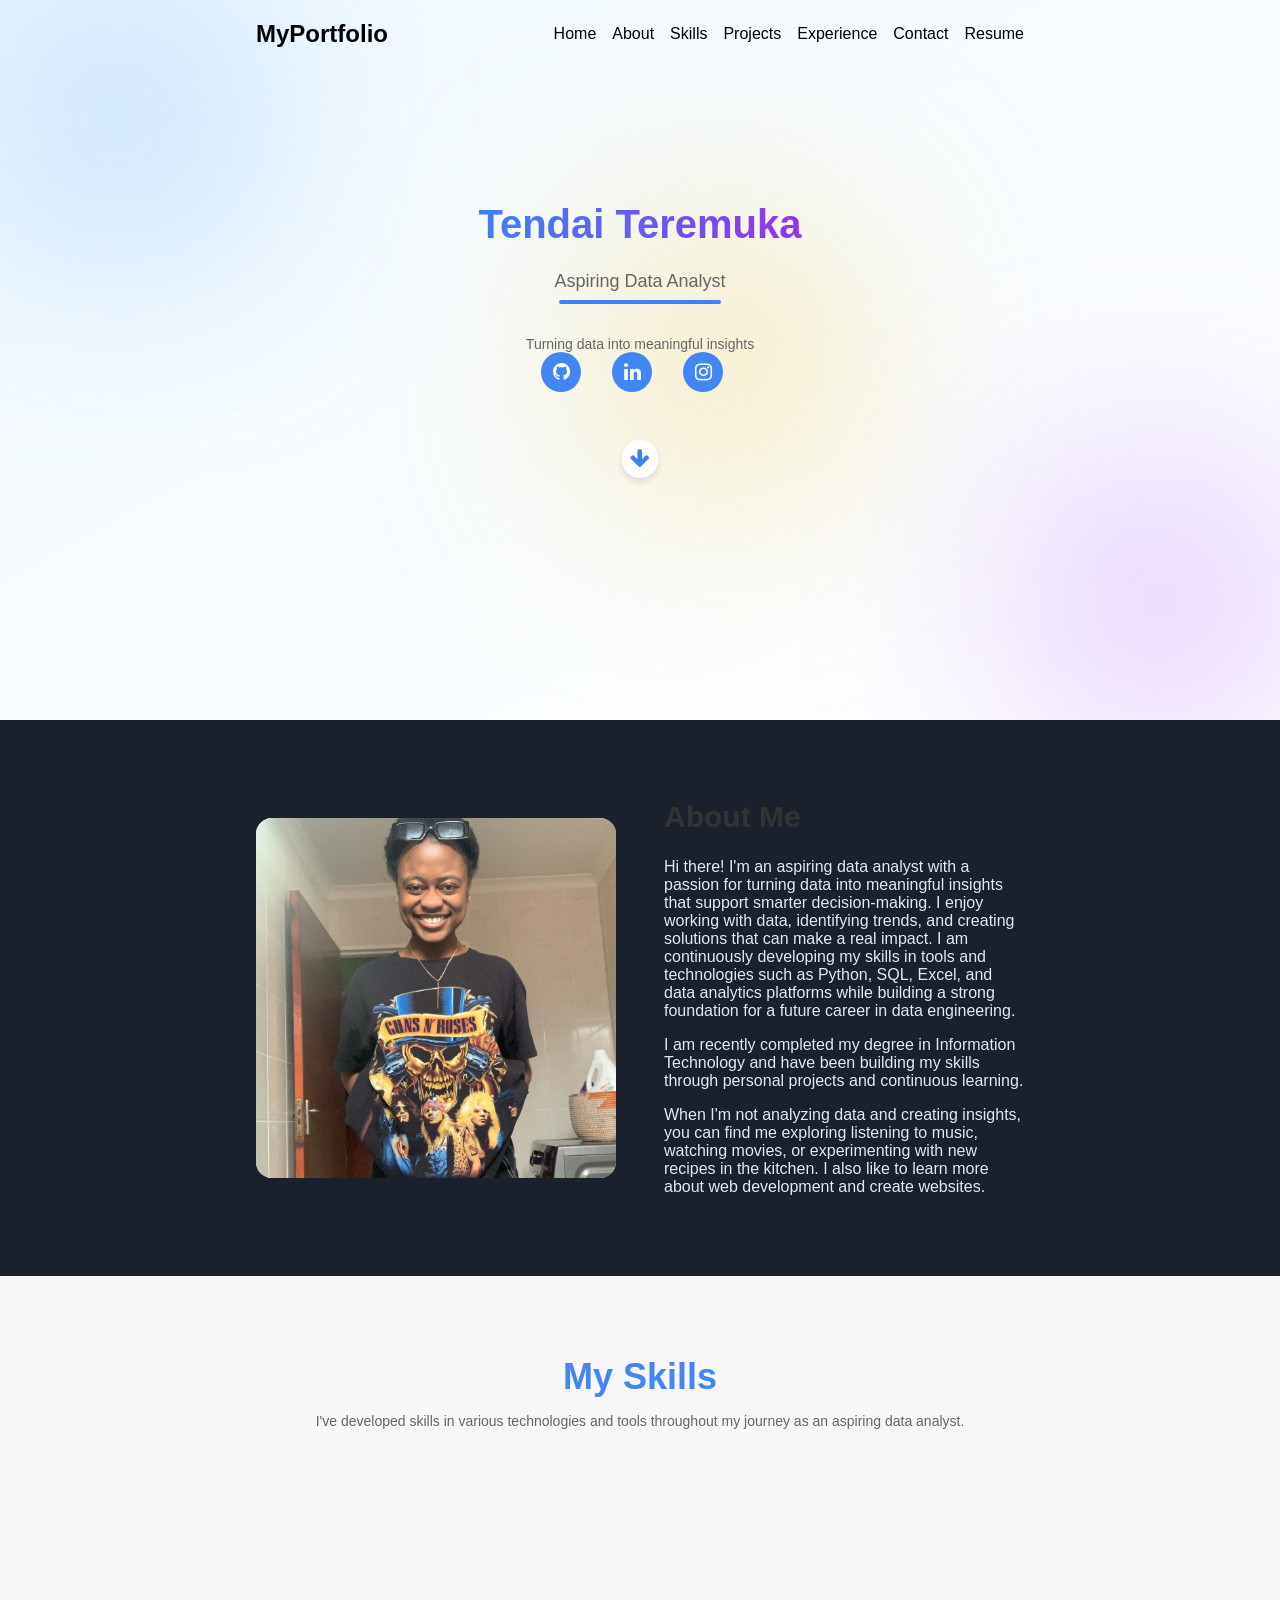
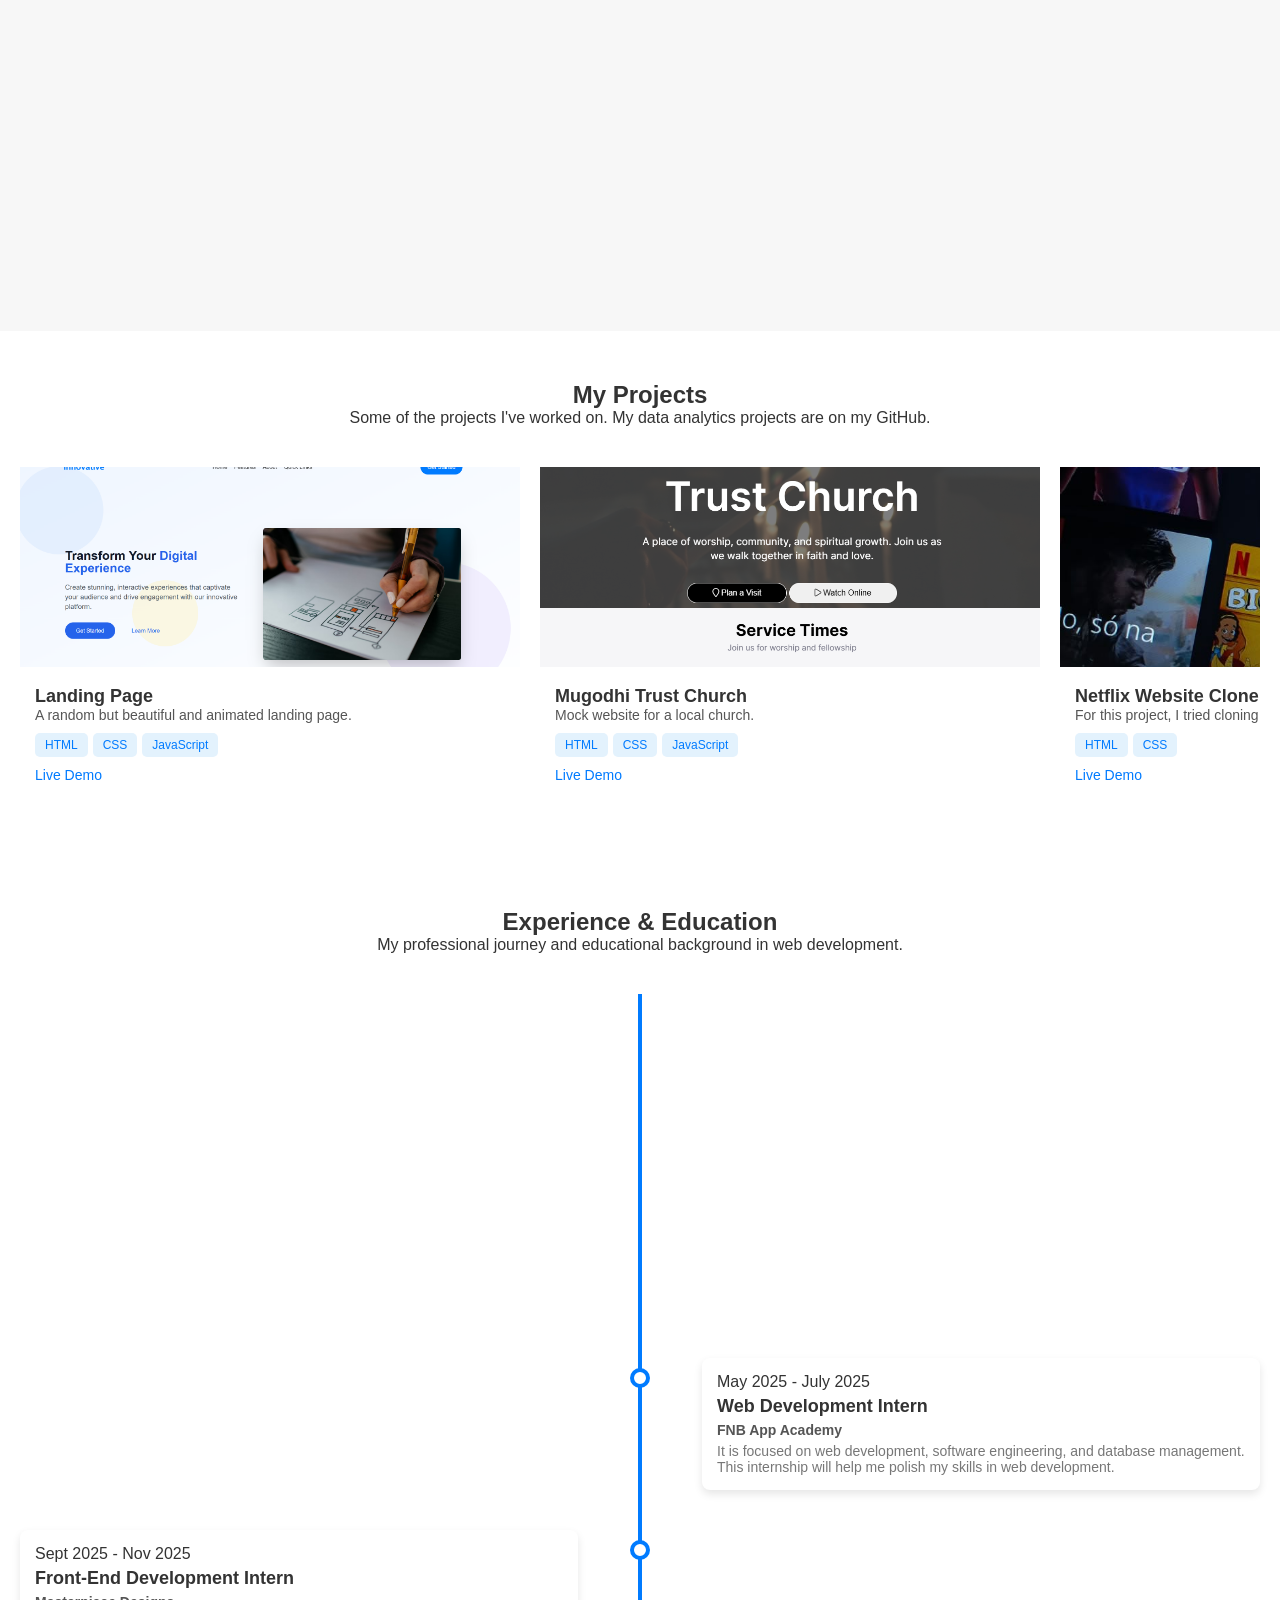
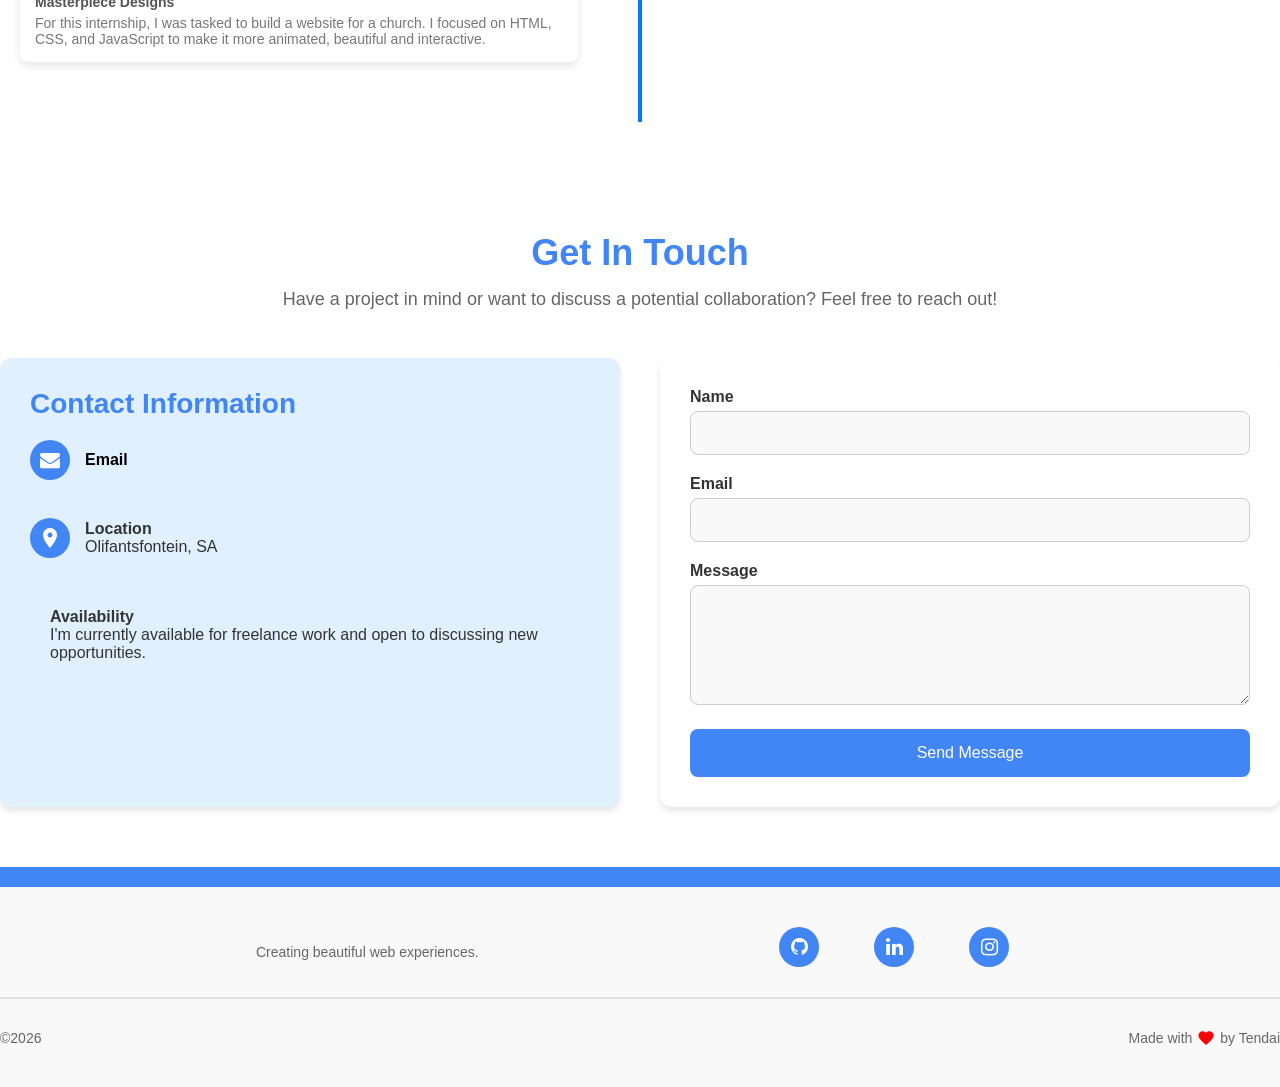
<file: index.html>
<!DOCTYPE html>
<html lang="en">

<head>
  <meta charset="UTF-8" />
  <meta name="viewport" content="width=device-width, initial-scale=1.0" />
  <meta name="robots" content="noindex, nofollow">
  <title>Personal Portfolio</title>
  <link rel="stylesheet" href="https://cdnjs.cloudflare.com/ajax/libs/font-awesome/4.7.0/css/font-awesome.min.css">
  <link href="https://fonts.googleapis.com/icon?family=Material+Icons" rel="stylesheet">

  <!-- css styles -->
  <link rel="stylesheet" href="styles/portfolioCSS/header.css">
  <link rel="stylesheet" href="styles/portfolioCSS/portfolio-hero.css">
  <link rel="stylesheet" href="styles/portfolioCSS/portfolio-about.css">
  <link rel="stylesheet" href="styles/portfolioCSS/skills.css">
  <link rel="stylesheet" href="styles/portfolioCSS/projects.css">
  <link rel="stylesheet" href="styles/portfolioCSS/experience.css">
  <link rel="stylesheet" href="styles/portfolioCSS/contact.css">
  <link rel="stylesheet" href="styles/portfolioCSS/portfolio-footer.css">
</head>

<body>
  <!-- header section  -->
  <header id="header" class="header">
    <div class="container">
      <div class="logo">
        <a href="#" class="logo-text">
          <span class="text-blue">My</span>Portfolio
        </a>
      </div>
      <!-- desktop navigation -->
      <nav id="nav" class="nav">
        <button class="nav-link hidden" data-section="home">Home</button>
        <button class="nav-link hidden" data-section="about">About</button>
        <button class="nav-link hidden" data-section="skills">Skills</button>
        <button class="nav-link hidden" data-section="projects">Projects</button>
        <button class="nav-link hidden" data-section="experience">Experience</button>
        <button class="nav-link hidden" data-section="contact">Contact</button>
         <a href="Tendai Resume.pdf">
          <button class="nav-link hidden">Resume</button>
        </a>
      </nav>


      <!-- mobile menu button -->
      <button id="menu-button" class="menu-button">
        <span id="menu-icon" class="menu-icon">☰</span>
        <span id="close-icon" class="menu-icon">✖</span>
      </button>
    </div>
    <!-- mobile navigation -->
    <div id="mobile-menu" class="mobile-menu">
      <nav class="mobile-nav">
        <button class="mobile-nav-link" data-section="home">Home</button>
        <button class="mobile-nav-link" data-section="about">About</button>
        <button class="mobile-nav-link" data-section="skills">Skills</button>
        <button class="mobile-nav-link" data-section="projects">Projects</button>
        <button class="mobile-nav-link" data-section="experience">Experience</button>
        <button class="mobile-nav-link" data-section="contact">Contact</button>
        <a href="Tendai Resume.pdf">
          <button class="mobile-nav-link">Resume</button>
        </a>
      </nav>
    </div>
  </header>


  <!-- hero section  -->
  <section id="home" class="hero-section">
    <div class="background-blobs">
      <div class="blob top-left"></div>
      <div class="blob bottom-right"></div>
      <div class="blob center"></div>
    </div>
    <div class="container">
      <div class="text-center">
        <h1 class="hero-title">
          <span class="gradient-text">Tendai Teremuka</span>
        </h1>
        <div class="subtitle-container">
          <h2 class="subtitle">Aspiring Data Analyst</h2>
          <div class="underline"></div>
        </div>
        <p class="description">
          Turning data into meaningful insights
        </p>
        <div class="social-icons">
          <a href="https://github.com/Kate23Mpofu"><i class="fa fa-github icon"></i></a>
          <a href="https://www.linkedin.com/in/tendai-teremuka-235693273/"><i class="fa fa-linkedin icon"></i></a>
          <a href="https://www.instagram.com/_katey.cakes?igsh=MXEzbGZnODdyNHNiaw=="><i
              class="fa fa-instagram icon"></i></a>
        </div>

        <button id="scroll-button" class="scroll-button" aria-label="Scroll down">
          <a href="#" class="fa fa-arrow-down down-arrow"></a>
        </button>
      </div>
    </div>
  </section>

  <!-- about section  -->
  <section id="about" class="py-20 bg-white dark:bg-gray-900">
    <div class="container mx-auto px-4 md:px-6">
      <div class="flex flex-col md:flex-row items-center gap-12">
        <div id="icon-container" class="w-full md:w-1/2 transition-all duration-1000 opacity-0 -translate-x-12">
          <div
            class="aspect-square relative rounded-2xl overflow-hidden bg-gradient-to-br from-blue-100 to-purple-100 dark:from-blue-900 dark:to-purple-900">
            <img src="images/profile_pic.jpeg" alt="About Me" class="w-full h-full object-cover">
          </div>
        </div>
        <div id="text-container"
          class="w-full md:w-1/2 transition-all duration-1000 delay-300 opacity-0 translate-x-12">
          <h2 class="text-3xl font-bold mb-6">About Me</h2>
          <p class="text-gray-700 dark:text-gray-300 mb-4">
            Hi there! I'm an aspiring data analyst with a passion for turning data into meaningful insights
             that support smarter decision-making. I enjoy working with data, identifying trends, and creating solutions
               that can make a real impact. I am continuously developing my skills in tools and technologies such
                as Python, SQL, Excel, and data analytics platforms while building a strong foundation for
                 a future career in data engineering.
          </p>
          <p class="text-gray-700 dark:text-gray-300 mb-4">
            I am recently completed my degree in Information Technology and have been building my skills through
            personal projects and continuous learning.
          </p>
          <p class="text-gray-700 dark:text-gray-300">
            When I'm not analyzing data and creating insights, you can find me exploring listening to music, watching movies, or experimenting with
            new recipes in the kitchen. I also like to learn more about web development and create websites.
          </p>
        </div>
      </div>
    </div>
  </section>


  <!-- skills section  -->
  <section id="skills" class="skills-section">
    <div class="container">
      <div class="text-center">
        <h2 class="title">My Skills</h2>
        <p class="description">I've developed skills in various technologies and tools throughout my journey as an aspiring data
          analyst.</p>
      </div>
    </div>
    <div class="skills-grid">
      <div class="skill-category" id="frontend">
        <div class="category-header">
          <div class="icon">🖥️</div>
          <h3>Languages</h3>
        </div>
        <div class="skills-list" id="frontend-skills"></div>
      </div>
      <div class="skill-category" id="coding">
        <div class="category-header">
          <div class="icon">
            <!-- SVG for coding -->
            <svg xmlns="http://www.w3.org/2000/svg" width="50" height="50" viewBox="0 0 24 24" fill="none"
              stroke="currentColor" stroke-width="2" stroke-linecap="round" stroke-linejoin="round">
              <path d="M12 2L12 22M2 12L22 12"></path>
            </svg>
          </div>
          <h3>Soft Skills</h3>
        </div>
        <div class="skills-list" id="soft-skills"></div>
      </div>
      <div class="skill-category" id="tools">
        <div class="category-header">
          <div class="icon">🔧</div>
          <h3>Tools & Others</h3>
        </div>
        <div class="skills-list" id="tools-skills"></div>
      </div>
    </div>
  </section>


  <!-- projects section  -->
  <section id="projects" class="projects-section">
    <div class="container">
      <div class="text-center">
        <h2>My Projects</h2>
        <p>Some of the projects I've worked on. My data analytics projects are on my GitHub.</p>
      </div>
    </div>
    <div class="projects-grid" id="projectsGrid"></div>
    </div>
  </section>

  <!-- experience section  -->
  <section id="experience" class="experience-section">
    <div class="container">
      <div class="text-center">
        <h2>Experience & Education</h2>
        <p>My professional journey and educational background in web development.</p>
      </div>
    </div>
    <div class="timeline">
      <div class="timeline-line"></div>
      <div class="timeline-entries" id="timelineEntries"></div>
    </div>
    </div>
  </section>

  <!-- contact section  -->
  <section id="contact" class="contact-section">
    <div class="container">
      <div class="text-center">
        <h2 class="title">Get In Touch</h2>
        <p class="subtitle">Have a project in mind or want to discuss a potential collaboration? Feel free to reach out!
        </p>
      </div>
    </div>
    <div class="content-grid">
      <!-- contact info -->
      <div id="contact-info" class="contact-info">
        <h3 class="section-title">Contact Information</h3>
        <div class="contact-item">
          <div class="icon mail-icon">
            <i class="fa fa-envelope"></i>
          </div>
          <div>
            <h4><a href="mailto:blessing@gmail.com">Email</a></h4>
          </div>
        </div>
        <br>
        <div class="contact-item">
          <div class="icon location-icon">
            <i class="material-icons">location_on</i>
          </div>
          <div>
            <h4>Location</h4>
            <p>Olifantsfontein, SA</p>
          </div>
        </div>
        <div class="availability">
          <h4>Availability</h4>
          <p>I'm currently available for freelance work and open to discussing new opportunities.</p>
        </div>
      </div>

      <!-- contact form -->
      <div id="contact-form" class="contact-form">
        <form id="form" action="https://formspree.io/f/mwpedgep" method="POST">
          <div class="form-group">
            <label for="name">Name</label>
            <input type="text" id="name" name="name" required>
          </div>
          <div class="form-group">
            <label for="email">Email</label>
            <input type="email" id="email" name="email" required>
          </div>


          <div class="form-group">
            <label for="message">Message</label>
            <textarea id="message" name="message" required></textarea>
          </div>
          <button type="submit" id="submit-btn" class="submit-btn">Send Message</button>
        </form>
        <p id="form-message" style="display:none; color: green;">Message sent successfully!</p>

      </div>
    </div>
    </div>
  </section>


  <!-- footer section  -->
  <footer class="footer">
    <div class="container">
      <div class="footer-top">
        <div class="footer-left">

          <p class="description">Creating beautiful web experiences.</p>
        </div>
      </div>
      <div class="footer-right">
        <a href="#" aria-label="GitHub" class="social-link">
          <a href="https://github.com/Kate23Mpofu"><i class="fa fa-github icon"></i></a>
        </a>
        <a href="#" aria-label="LinkedIn" class="social-link">
          <a href="https://www.linkedin.com/in/tendai-teremuka-235693273/"><i class="fa fa-linkedin icon"></i></a>
        </a>
        <a href="#" aria-label="Instagram" class="social-link">
          <a href="https://www.instagram.com/_katey.cakes?igsh=MXEzbGZnODdyNHNiaw=="><i
              class="fa fa-instagram icon"></i></a>
        </a>
      </div>
    </div>
    <hr class="footer-divider">
    <div class="footer-bottom">
      <p class="footer-text">
        © <span id="year"></span>
      </p>
      <p class="footer-text">
        Made with <i class="heart-icon material-icons">favorite</i> by Tendai
      </p>
    </div>
    </div>
  </footer>

  <!-- scripts -->
  <script src="scripts/portfolioScripts/header.js"></script>
  <script src="scripts/portfolioScripts/portfolio-hero.js"></script>
  <script src="scripts/portfolioScripts/portfolio-about.js"></script>
  <script src="scripts/portfolioScripts/skills.js"></script>
  <script src="scripts/portfolioScripts/projects.js"></script>
  <script src="scripts/portfolioScripts/experience.js"></script>
  <script src="scripts/portfolioScripts/contact.js"></script>
  <script src="scripts/portfolioScripts/portfolio-footer.js"></script>
</body>

</html>
</file>
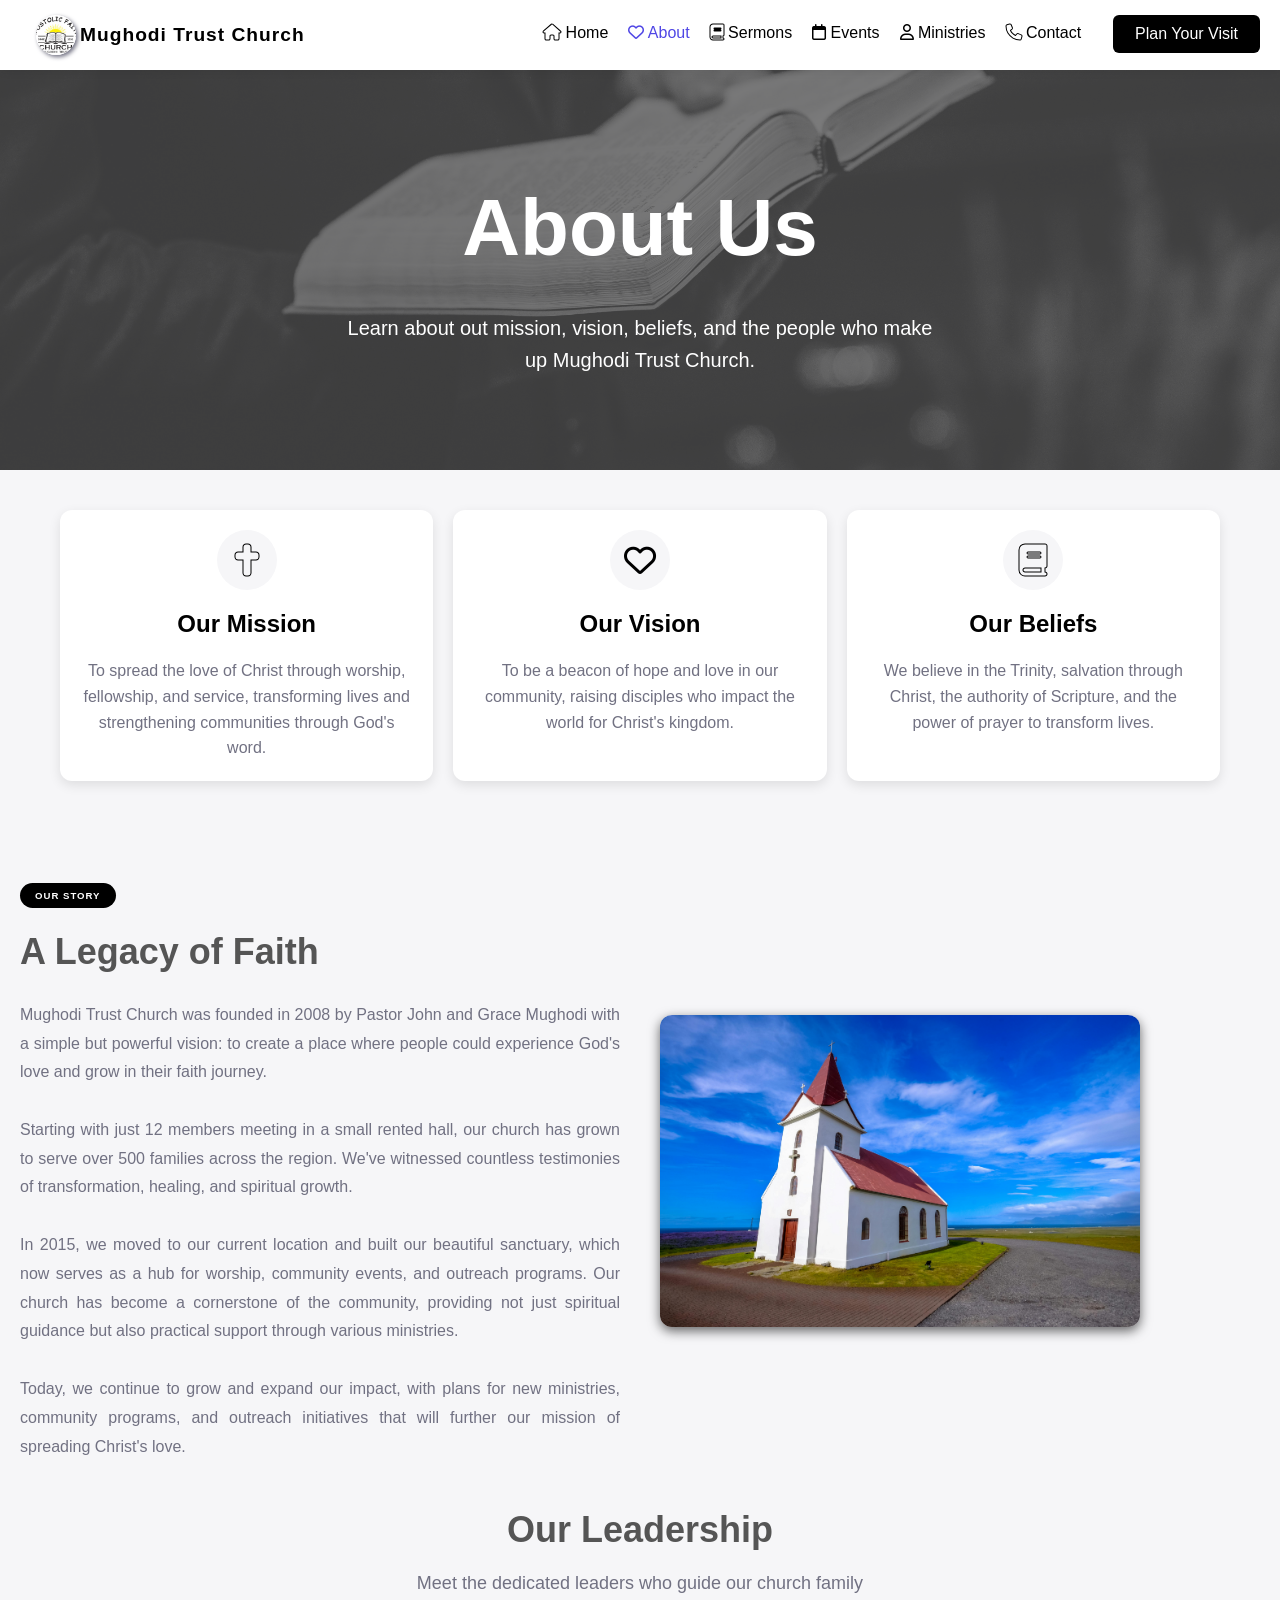
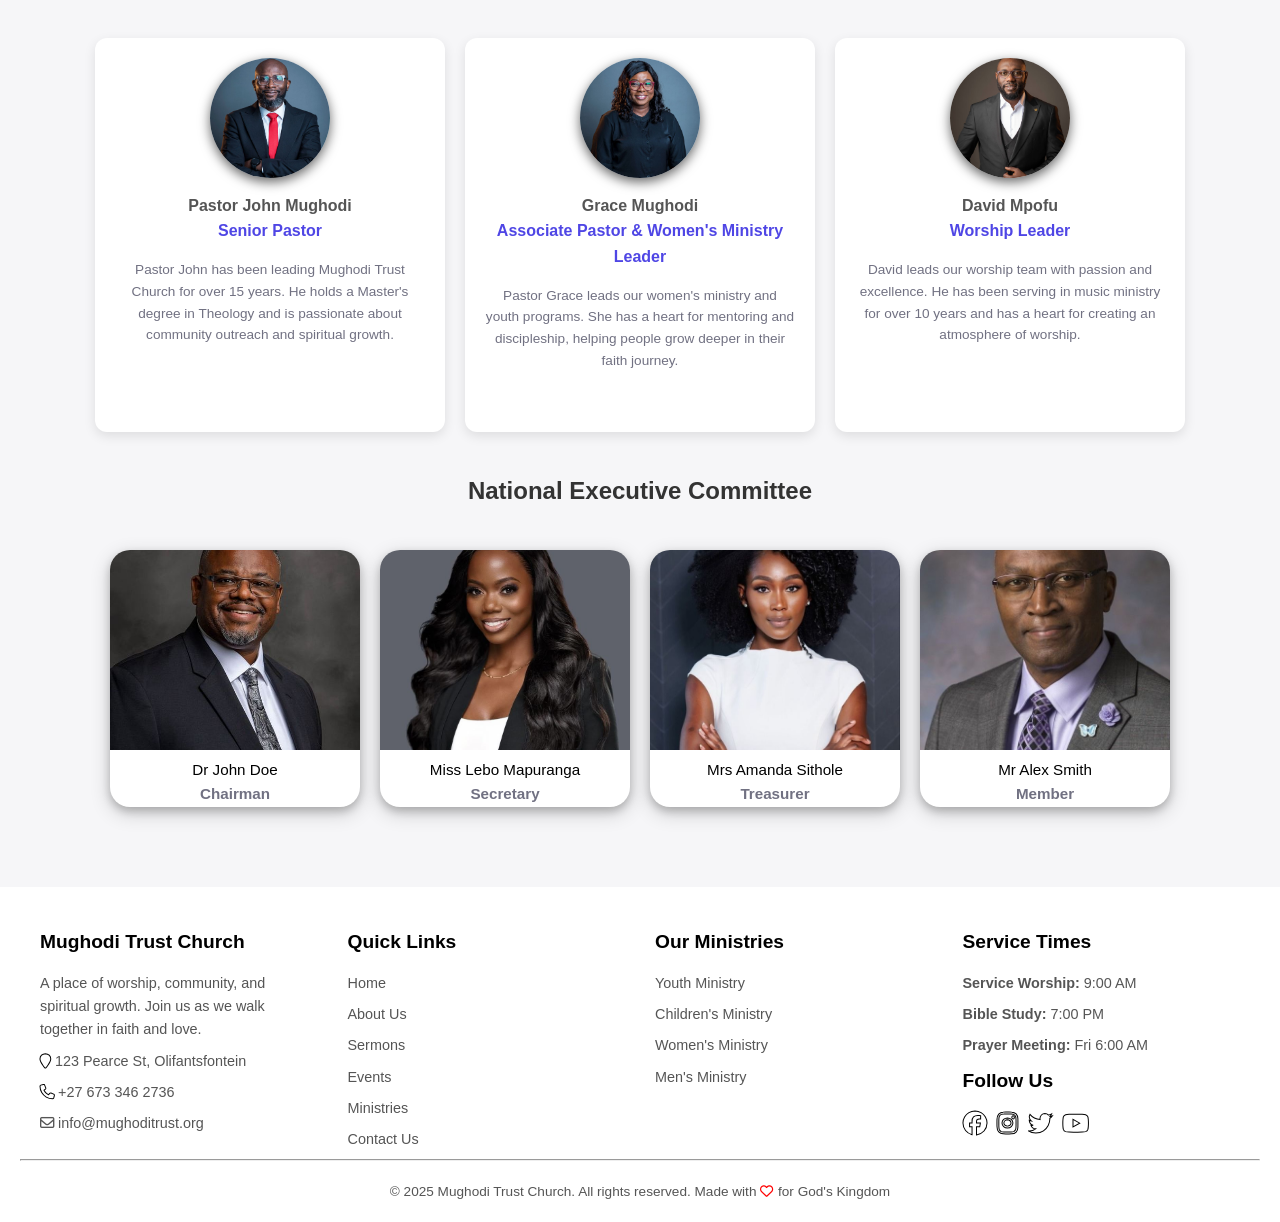
<file: about-us.html>
<!DOCTYPE html>
<html lang="en">

<head>
  <!-- Google tag (gtag.js) -->
  <script async src="https://www.googletagmanager.com/gtag/js?id=G-9W78XEQSN4"></script>
  <script>
    window.dataLayer = window.dataLayer || [];
    function gtag() { dataLayer.push(arguments); }
    gtag('js', new Date());

    gtag('config', 'G-9W78XEQSN4');
  </script>

  <meta charset="UTF-8">
  <meta name="viewport" content="width=device-width,initial-scale=1.0">
  <title>About Us - Mughodi Trust Church</title>
  <link rel="shortcut icon" href="images/mugodhiTrustChurch/church-logo.jpg" type="image/x-icon">
  <link rel="stylesheet" href="styles/mugodhiTrustChurchCSS/about-us.css">
  <link rel="stylesheet" href="https://cdnjs.cloudflare.com/ajax/libs/font-awesome/6.5.2/css/all.min.css">
</head>

<body>
  <nav class="navbar">
    <div class="logo">
      <img src="images/mugodhiTrustChurch/church-logo.jpg" alt="Church Logo" class="navbar-logo">
      <span class="navbar-title">Mughodi Trust Church</span>
    </div>

    <!-- hamburger toggle -->
    <div class="navbar-toggle" id="hamburger" onclick="toggleMenu()">
      <i class="fas fa-bars"></i>
    </div>

    <!-- dropdown menu -->
    <div class="navbar-center" id="navMenu">
      <ul class="nav-links">
        <li><a href="home.html"><i class="fas fa-home hollow"></i> Home</a></li>
        <li><a href="about-us.html" class="active-tab"><i class="far fa-heart"></i> About</a></li>
        <li><a href="sermons.html"><i class="fas fa-book hollow"></i> Sermons</a></li>
        <li><a href="events.html"><i class="far fa-calendar"></i> Events</a></li>
        <li><a href="ministries.html"><i class="far fa-user"></i> Ministries</a></li>
        <li><a href="contact.html"><i class="fas fa-phone hollow"></i> Contact</a></li>
        <button onclick="location.href='contact.html#contactForm'" class="navbar-plan-btn">Plan Your Visit</button>
      </ul>
    </div>
  </nav>

  <!-- welcome section -->
  <div class="welcome-section">
    <img src="images/mugodhiTrustChurch/about_us.jpg" alt="Back Image" class="back-video">
    <div class="welcome">
      <h1>About Us</h1>
      <p>Learn about out mission, vision, beliefs, and the people who
        make up Mughodi Trust Church.
      </p>
    </div>
  </div>

  <!-- about us section -->
  <section class="about-us-section">
    <div class="about-card">
      <i class="fas fa-cross hollow"></i>
      <h2>Our Mission</h2>
      <p>
        To spread the love of Christ through worship, fellowship, and service,
        transforming lives and strengthening communities through God's word.
      </p>
    </div>

    <div class="about-card">
      <i class="far fa-heart"></i>
      <h2>Our Vision</h2>
      <p>
        To be a beacon of hope and love in our community, raising disciples who
        impact the world for Christ's kingdom.
      </p>
    </div>

    <div class="about-card">
      <i class="fas fa-book hollow"></i>
      <h2>Our Beliefs</h2>
      <p>
        We believe in the Trinity, salvation through Christ, the authority of
        Scripture, and the power of prayer to transform lives.
      </p>
    </div>
  </section>

  <!-- our story section -->
  <section class="our-story-section">
    <div class="our-story-content">
      <h5 class="story-button">Our Story</h5>
      <h2>A Legacy of Faith</h2>
      <p>
        Mughodi Trust Church was founded in 2008 by Pastor John and Grace Mughodi with a simple but powerful vision: to
        create a place where people could experience God's love and grow in their faith journey. <br><br>

        Starting with just 12 members meeting in a small rented hall, our church has grown to serve over 500 families
        across the region. We've witnessed countless testimonies of transformation, healing, and spiritual growth.
        <br><br>

        In 2015, we moved to our current location and built our beautiful sanctuary, which now serves as a hub for
        worship, community events, and outreach programs. Our church has become a cornerstone of the community,
        providing not just spiritual guidance but also practical support through various ministries. <br><br>

        Today, we continue to grow and expand our impact, with plans for new ministries, community programs, and
        outreach initiatives that will further our mission of spreading Christ's love.
      </p>
    </div>

    <div class="our-story-image ">
      <img src="images/mugodhiTrustChurch/church-building.jpg" alt="Church Logo">
    </div>
  </section>

  <!-- leadership section -->
  <section class="leadership-section">
    <h1>Our Leadership</h1>
    <p>Meet the dedicated leaders who guide our church family</p>

    <div class="leadership-cards-container">
      <div class="leadership-card ">
        <img src="images/mugodhiTrustChurch/pastorMughodi.jpg" alt="Pastor John Mughodi">
        <h5>Pastor John Mughodi <br> <span style="color:#4F46E5">Senior Pastor</span></h5>
        <p>
          Pastor John has been leading Mughodi Trust Church for over 15 years. He holds a Master's degree in Theology
          and is passionate about community outreach and spiritual growth.
        </p>
      </div>

      <div class="leadership-card">
        <img src="images/mugodhiTrustChurch/grace.jpg" alt="Grace Mughodi">
        <h5>Grace Mughodi <br> <span style="color:#4F46E5">Associate Pastor & Women's Ministry Leader</span> </h5>
        <p>
          Pastor Grace leads our women's ministry and youth programs. She has a heart for mentoring and discipleship,
          helping people grow deeper in their faith journey.
        </p>
      </div>

      <div class="leadership-card">
        <img src="images/mugodhiTrustChurch/david.jpg" alt="David Mpofu">
        <h5>David Mpofu <br> <span style="color:#4F46E5">Worship Leader</span></h5>
        <p>
          David leads our worship team with passion and excellence. He has been serving in music ministry for over 10
          years and has a heart for creating an atmosphere of worship.
        </p>
      </div>
    </div>
  </section>

  <!-- executive committee section -->
  <section>
    <h2 style="text-align: center; margin-bottom: 40px; color: #333;">National Executive Committee</h2>

    <div class="polaroid-container">
      <div class="polaroid">
        <img src="images/mugodhiTrustChurch/johnDoe.jpg" alt="Dr John Doe">
        <div class="polaroid-text">
          <p>Dr John Doe</p>
          <p><span>Chairman</span></p>
        </div>
      </div>

      <div class="polaroid">
        <img src="images/mugodhiTrustChurch/lebo.jpg" alt="Miss Lebo Mapuranga">
        <div class="polaroid-text">
          <p>Miss Lebo Mapuranga</p>
          <p><span>Secretary</span></p>
        </div>
      </div>

      <div class="polaroid">
        <img src="images/mugodhiTrustChurch/amanda.jpg" alt="Mrs Amanda Sithole">
        <div class="polaroid-text">
          <p>Mrs Amanda Sithole</p>
          <p><span>Treasurer</span></p>
        </div>
      </div>

      <div class="polaroid">
        <img src="images/mugodhiTrustChurch/alex.jpg" alt="Mr Alex Smith">
        <div class="polaroid-text">
          <p>Mr Alex Smith</p>
          <p><span>Member</span></p>
        </div>
      </div>
    </div>
  </section>

  <!-- footer -->
  <footer>
    <div class="footer-container ">
      <div class="footer-column">
        <h4>Mughodi Trust Church</h4>
        <p>A place of worship, community, and spiritual growth. Join us as we walk together in faith and love.</p>
        <p><i class="fas fa-location-pin hollow"></i> 123 Pearce St, Olifantsfontein</p>
        <p><i class="fas fa-phone hollow"></i> +27 673 346 2736</p>
        <p><i class="far fa-envelope"></i> info@mughoditrust.org</p>
      </div>

      <div class="footer-column">
        <h4>Quick Links</h4>
        <a href="home.html">Home</a>
        <a href="about-us.html">About Us</a>
        <a href="sermons.html">Sermons</a>
        <a href="events.html">Events</a>
        <a href="ministries.html">Ministries</a>
        <a href="contact.html">Contact Us</a>
      </div>

      <div class="footer-column">
        <h4>Our Ministries</h4>
        <a href="ministries.html#youth">Youth Ministry</a>
        <a href="ministries.html#children">Children's Ministry</a>
        <a href="ministries.html#women">Women's Ministry</a>
        <a href="ministries.html#men">Men's Ministry</a>
      </div>

      <div class="footer-column">
        <h4>Service Times</h4>
        <p><b>Service Worship:</b> 9:00 AM</p>
        <p><b>Bible Study:</b> 7:00 PM</p>
        <p><b>Prayer Meeting:</b> Fri 6:00 AM</p>

        <h4>Follow Us</h4>
        <div class="social-icons">
          <a href="#"><i class="fab fa-facebook social-icon hollow"></i></a>
          <a href="#"><i class="fab fa-instagram social-icon hollow"></i></a>
          <a href="#"><i class="fab fa-twitter social-icon hollow"></i></a>
          <a href="#"><i class="fab fa-youtube social-icon hollow"></i></a>
        </div>
      </div>
    </div>

    <hr>

    <div class="footer-bottom">
      <p>&copy; 2025 Mughodi Trust Church. All rights reserved. Made with <i class="far fa-heart" style="color:red"></i>
        for God's Kingdom</p>
    </div>
  </footer>

  <script src="scripts/mugodhiTrustChurchScripts/about-us.js"></script>
</body>

</html>
</file>
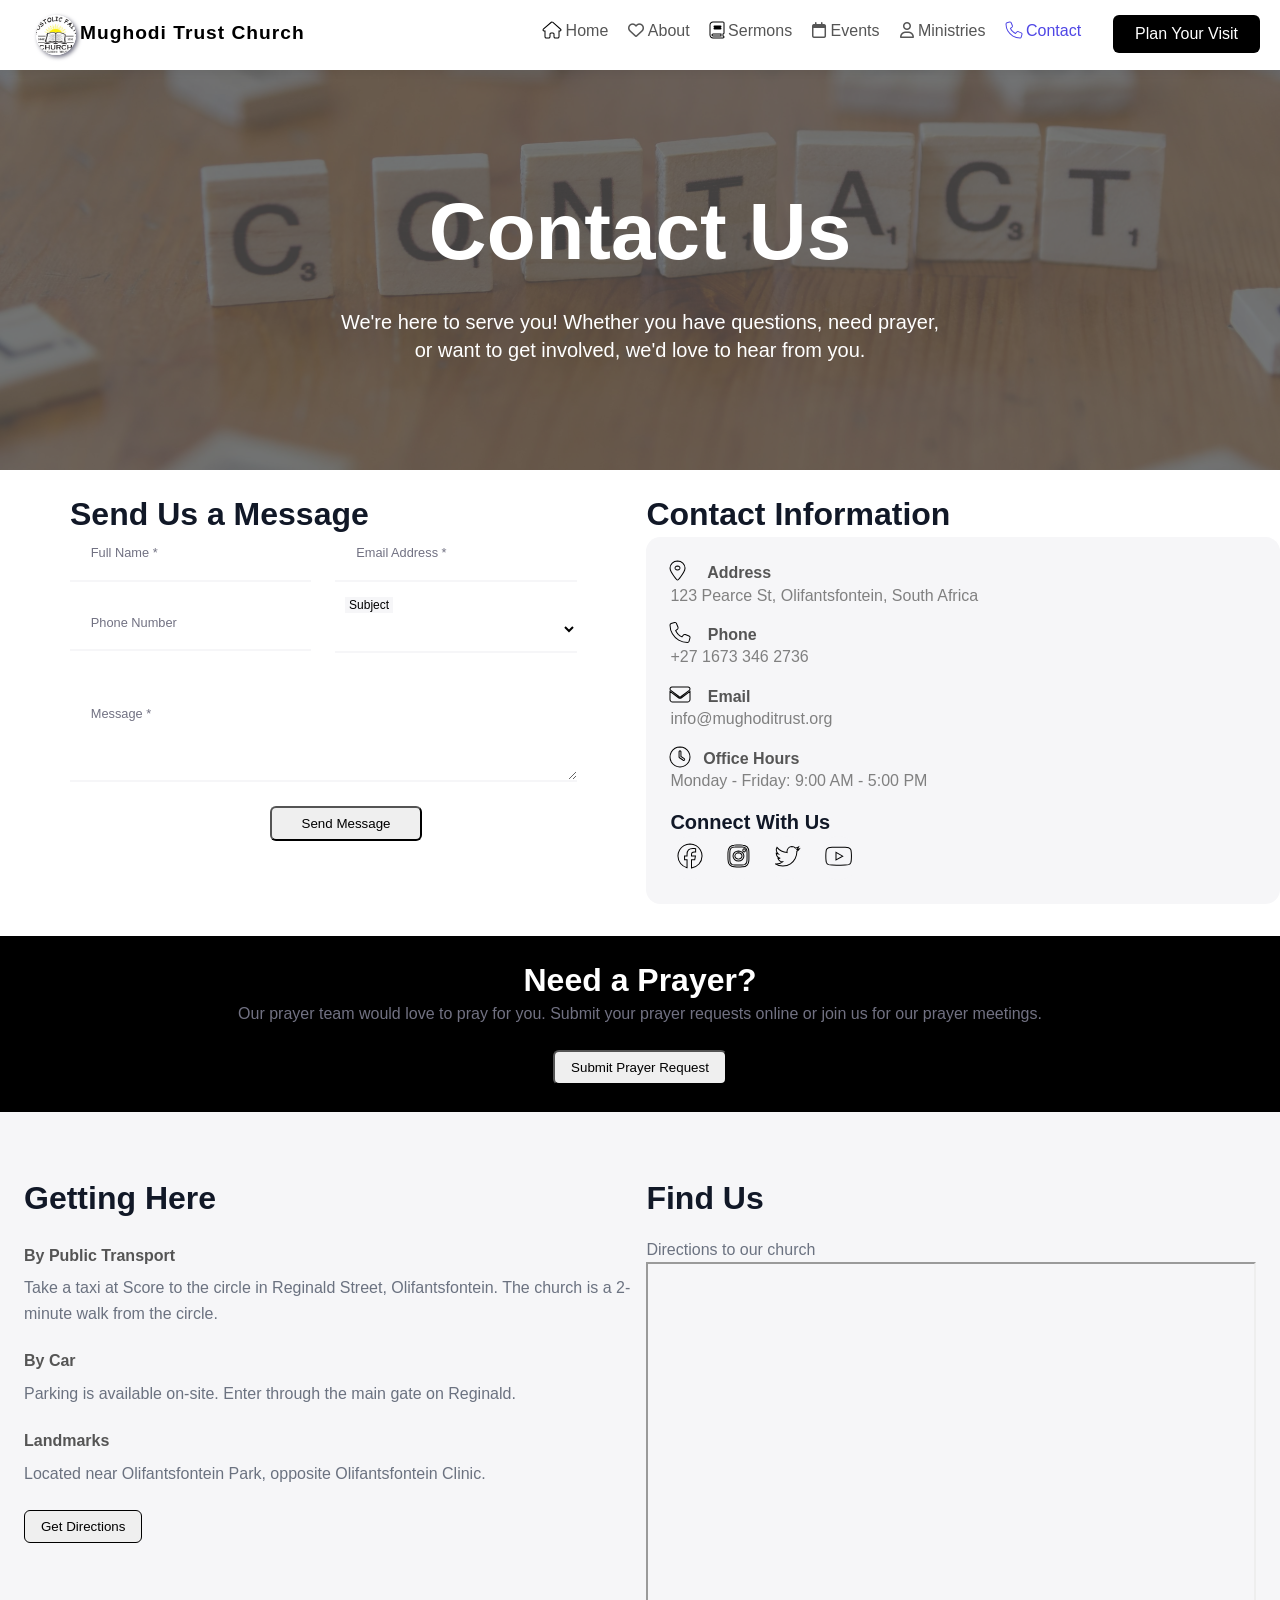
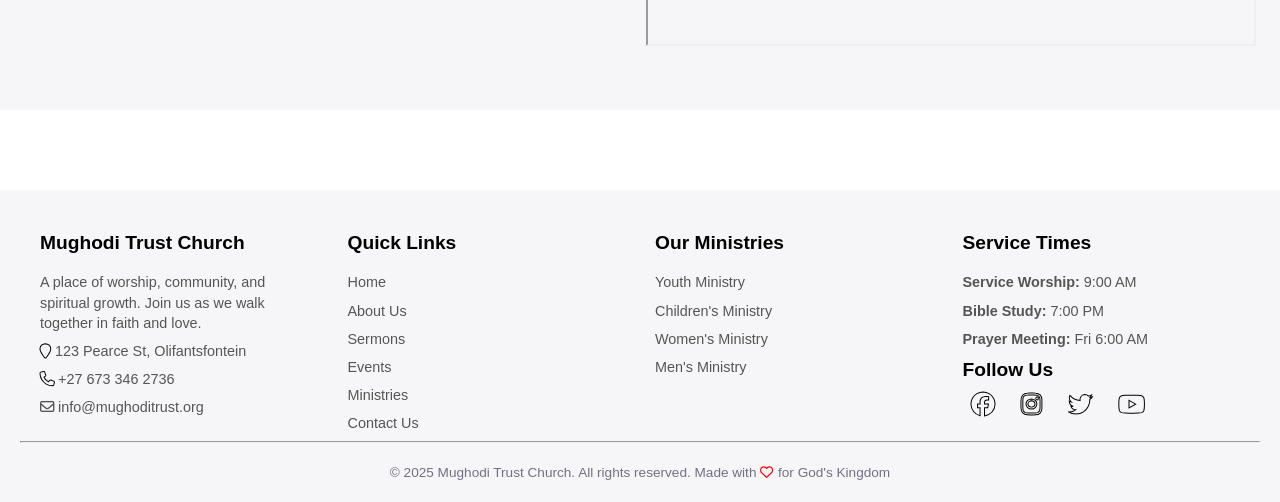
<file: contact.html>
<!DOCTYPE html>
<html lang="en">

<head>
  <!-- Google tag (gtag.js) -->
  <script async src="https://www.googletagmanager.com/gtag/js?id=G-9W78XEQSN4"></script>
  <script>
    window.dataLayer = window.dataLayer || [];
    function gtag() { dataLayer.push(arguments); }
    gtag('js', new Date());

    gtag('config', 'G-9W78XEQSN4');
  </script>

  <meta charset="UTF-8">
  <meta name="viewport" content="width=device-width, initial-scale=1.0">
  <title>Contact Us - Mughodi Trust Church</title>
  <link rel="shortcut icon" href="images/mugodhiTrustChurch/church-logo.jpg" type="image/x-icon">
  <link rel="stylesheet" href="https://cdnjs.cloudflare.com/ajax/libs/font-awesome/6.5.2/css/all.min.css">
  <link rel="stylesheet" href="styles/mugodhiTrustChurchCSS/contact.css">
  <script src="scripts/mugodhiTrustChurchScripts/contact.js" defer></script>
</head>

<body>
  <nav class="navbar">
    <div class="logo">
      <img src="images/mugodhiTrustChurch/church-logo.jpg" alt="Church Logo" class="navbar-logo">
      <span class="navbar-title">Mughodi Trust Church</span>
    </div>

    <!-- hamburger toggle -->
    <div class="navbar-toggle" id="hamburger" onclick="toggleMenu()">
      <i class="fas fa-bars"></i>
    </div>

    <!-- dropdown menu -->
    <div class="navbar-center" id="navMenu">
      <ul class="nav-links">
        <li><a href="home.html"><i class="fas fa-home hollow"></i> Home</a></li>
        <li><a href="about-us.html"><i class="far fa-heart"></i> About</a></li>
        <li><a href="sermons.html"><i class="fas fa-book hollow"></i> Sermons</a></li>
        <li><a href="events.html"><i class="far fa-calendar"></i> Events</a></li>
        <li><a href="ministries.html"><i class="far fa-user"></i> Ministries</a></li>
        <li><a href="contact.html" class="active-tab"><i class="fas fa-phone hollow"></i> Contact</a></li>
        <button onclick="location.href='contact.html#contactForm'" class="navbar-plan-btn">Plan Your Visit</button>
      </ul>
    </div>
  </nav>

  <!-- welcome section -->
  <div class="welcome-section">
    <img src="images/mugodhiTrustChurch/contact.jpg" alt="Back Image" class="back-video">
    <div class="welcome">
      <h1>Contact Us</h1>
      <p>We're here to serve you! Whether you have questions, need prayer, or want to get involved, we'd love to hear
        from you.
      </p>
    </div>
  </div>

  <br>
  <!-- contact section -->
  <section>
    <div class="container grid grid-2">
      <div class="contact-form" id="contactForm">
        <h2 class="section-title move-up">Send Us a Message</h2>
        <form action="https://formspree.io/f/mldpprzd" method="POST" id="messageForm">
          <div class="form-grid">
            <div class="form-group">
              <input type="text" id="name" name="fullName" required placeholder=" ">
              <label for="name">Full Name *</label>
            </div>

            <div class="form-group">
              <input type="email" id="email" name="email" required placeholder=" ">
              <label for="email">Email Address *</label>
            </div>

            <div class="form-group">
              <input type="tel" id="phoneNumber" name="phoneNumber" placeholder=" ">
              <label for="phoneNumber">Phone Number</label>
            </div>

            <div class="form-group">
              <select id="subject" name="subject" required>
                <option value="" disabled selected></option>
                <option>General Inquiry</option>
                <option>Prayer Request</option>
                <option>Planning a Visit</option>
                <option>Ministry Information</option>
                <option>Join a Ministry</option>
              </select>
              <label for="subject">Subject</label>
            </div>
          </div>

          <div class="form-group full-width">
            <textarea id="message" name="message" rows="5" required placeholder=" "></textarea>
            <label for="message">Message *</label>
          </div>

          <button type="submit" class="btn btn-primary">Send Message</button>
          <p id="formStatus"></p>
        </form>
      </div>

      <!-- contact info -->
      <div class="contact-space">
        <h2 class="section-title">Contact Information</h2>
        <div class="contact-card">
          <div class="contact-item">
            <div><strong><i class="fas fa-map-marker-alt hollow"></i> &nbsp; Address</strong>
              <p style="color: gray">123 Pearce St, Olifantsfontein, South Africa</p>
            </div>
          </div>
          <div class="contact-item">
            <div><strong><i class="fas fa-phone hollow"></i> &nbsp; Phone</strong>
              <p style="color: gray">+27 1673 346 2736</p>
            </div>
          </div>
          <div class="contact-item"></i>
            <div><strong><i class="fas fa-envelope hollow"></i> &nbsp; Email</strong>
              <p style="color: gray">info@mughoditrust.org</p>
            </div>
          </div>
          <div class="contact-item"></i>
            <div><strong><i class="fas fa-clock hollow"></i>&nbsp; Office Hours</strong>
              <p style="color: gray">Monday - Friday: 9:00 AM - 5:00 PM</p>
            </div>
          </div>

          <h3 class="section-title" style="font-size:1.25rem;">Connect With Us</h3>
          <div class="social-icons">
            <a href="#"><i class="fab fa-facebook social-icon hollow"></i></a>
            <a href="#"><i class="fab fa-instagram social-icon hollow"></i></a>
            <a href="#"><i class="fab fa-twitter social-icon hollow"></i></a>
            <a href="#"><i class="fab fa-youtube social-icon hollow"></i></a>
          </div>
        </div>

      </div>
    </div>
  </section>
  <br>

  <!-- prayer -->
  <section class="prayer">
    <div class="container">
      <br>
      <h2 class="section-title" style="color:#fff;">Need a Prayer?</h2>
      <p style="margin-bottom:1.5rem;">Our prayer team would love to pray for you. Submit your prayer requests online or
        join us for our prayer meetings.</p>
      <button onclick="location.href='contact.html#contactForm'" class="btn btn-secondary btn-lg">Submit Prayer
        Request</button>
    </div>
  </section>

  <section class="getting-here-section">
    <div class="container grid grid-2">

      <div class="directions-info">
        <h2 class="section-title">Getting Here</h2>

        <h4>By Public Transport</h4>
        <p>Take a taxi at Score to the circle in Reginald Street, Olifantsfontein. The church is a 2-minute walk from
          the circle.</p>

        <h4>By Car</h4>
        <p>Parking is available on-site. Enter through the main gate on Reginald.</p>

        <h4>Landmarks</h4>
        <p>Located near Olifantsfontein Park, opposite Olifantsfontein Clinic.</p>

        <button class="btn btn-outline get-directions-map"
          onclick="window.open('https://www.google.com/maps/dir/?api=1&destination=Mughodi+Trust+Church,+Pretoria,+South+Africa', '_blank')">
          Get Directions
        </button>
      </div>

      <!-- map -->
      <div class="map-info">
        <h2 class="section-title">Find Us</h2>
        <p class="map-description">Directions to our church</p>
        <div class="map-container">
          <iframe
            src="https://www.google.com/maps/embed?pb=!1m18!1m12!1m3!1d229591.39626930424!2d28.06306199350819!3d-25.956048552008674!2m3!1f0!2f0!3f0!3m2!1i1024!2i768!4f13.1!3m3!1m2!1s0x1e95630126de8653%3A0xb2ffdf5cf055348d!2sMugodhi%20Apostolic%20Faith%20Church!5e0!3m2!1sen!2sza!4v1759057089376!5m2!1sen!2sza"
            allowfullscreen="" loading="lazy" referrerpolicy="no-referrer-when-downgrade"></iframe>
        </div>
      </div>
    </div>
  </section>

  <!-- footer -->
  <footer>
    <div class="footer-container ">
      <div class="footer-column">
        <h4>Mughodi Trust Church</h4>
        <p>A place of worship, community, and spiritual growth. Join us as we walk together in faith and love.</p>
        <p><i class="fas fa-location-pin hollow"></i> 123 Pearce St, Olifantsfontein</p>
        <p><i class="fas fa-phone hollow"></i> +27 673 346 2736</p>
        <p><i class="far fa-envelope"></i> info@mughoditrust.org</p>
      </div>

      <div class="footer-column">
        <h4>Quick Links</h4>
        <a href="home.html">Home</a>
        <a href="about-us.html">About Us</a>
        <a href="sermons.html">Sermons</a>
        <a href="events.html">Events</a>
        <a href="ministries.html">Ministries</a>
        <a href="contact.html">Contact Us</a>
      </div>

      <div class="footer-column">
        <h4>Our Ministries</h4>
        <a href="ministries.html#youth">Youth Ministry</a>
        <a href="ministries.html#children">Children's Ministry</a>
        <a href="ministries.html#women">Women's Ministry</a>
        <a href="ministries.html#men">Men's Ministry</a>
      </div>

      <div class="footer-column">
        <h4>Service Times</h4>
        <p><b>Service Worship:</b> 9:00 AM</p>
        <p><b>Bible Study:</b> 7:00 PM</p>
        <p><b>Prayer Meeting:</b> Fri 6:00 AM</p>

        <h4>Follow Us</h4>
        <div class="social-icons">
          <a href="#"><i class="fab fa-facebook social-icon hollow"></i></a>
          <a href="#"><i class="fab fa-instagram social-icon hollow"></i></a>
          <a href="#"><i class="fab fa-twitter social-icon hollow"></i></a>
          <a href="#"><i class="fab fa-youtube social-icon hollow"></i></a>
        </div>
      </div>
    </div>

    <hr>

    <div class="footer-bottom">
      <p>&copy; 2025 Mughodi Trust Church. All rights reserved. Made with <i class="far fa-heart" style="color:red"></i>
        for God's Kingdom</p>
    </div>
  </footer>
  <script src="scripts/mugodhiTrustChurchScripts/contact.js"></script>
</body>

</html>
</file>
<file: styles/portfolioCSS/header.css>
* {
  margin: 0;
  padding: 0;
  box-sizing: border-box;
}

body {
  font-family: Arial, sans-serif;
  background-color: #f7f7f7;
  color: #333;
}

header {
  position: fixed;
  width: 100%;
  z-index: 50;
  transition: all 0.3s ease;
  padding: 1rem;
}

header.bg-transparent {
  background-color: transparent;
}

header.bg-white {
  background-color: rgba(255, 255, 255, 0.9);
}

header.py-3 {
  padding-top: 1rem;
  padding-bottom: 1rem;
}

header.py-5 {
  padding-top: 1.25rem;
  padding-bottom: 1.25rem;
}

header.shadow-md {
  box-shadow: 0 4px 6px rgba(0, 0, 0, 0.1);
}

header.backdrop-blur-sm {
  backdrop-filter: blur(10px);
}

.container {
  max-width: 1200px;
  margin: 0 auto;
  padding: 0 1rem;
  display: flex;
  justify-content: space-between;
  align-items: center;
}

button {
  border: none;
  background: none;
  cursor: pointer;
}

button:hover {
  color: #0070f3;
  scale: 1.2;
}

.nav {
  display: flex;
  gap: 1rem;
}

.nav-link {
  text-transform: capitalize;
  font-size: 16px;
}

.menu-button {
  display: none;
  background-color: transparent;
  border: none;
  cursor: pointer;
}

.menu-icon {
  font-size: 24px;
}

#close-icon {
  display: none;
}

.mobile-menu {
  display: none;
  position: absolute;
  top: 100%;
  left: 0;
  right: 0;
  background-color: white;
  box-shadow: 0 4px 6px rgba(0, 0, 0, 0.1);
  flex-direction: column;
  padding: 1rem;
}

.mobile-nav-link {
  padding: 1rem;
  text-align: left;
  text-transform: capitalize;
}

@media (max-width: 768px) {
  .nav {
    display: none;
  }

  .menu-button {
    display: inline-block;
  }
}

@keyframes waveIn {
  0% {
    opacity: 0;
    transform: translateY(-30px) rotate(-10deg) scale(0.9);
  }

  100% {
    opacity: 1;
    transform: translateY(0) rotate(0) scale(1);
  }
}

.nav-link.hidden {
  opacity: 0;
  pointer-events: none;
}

.nav-link.visible {
  opacity: 1;
  pointer-events: auto;
  animation: waveIn 0.6s ease forwards;
  animation-delay: 0.5s;
}
</file>
<file: styles/portfolioCSS/portfolio-hero.css>
body {
  margin: 0;
  font-family: Arial, sans-serif;
  background-color: #f9fafb;
  color: #333;
}

.hero-section {
  position: relative;
  min-height: 80vh;
  display: flex;
  align-items: center;
  justify-content: center;
  background: linear-gradient(to bottom right, #f0f9ff, #ffffff);
  overflow: hidden;
}

.background-blobs .blob {
  position: absolute;
  width: 10rem;
  height: 10rem;
  border-radius: 50%;
  filter: blur(128px);
  mix-blend-mode: multiply;
}

.background-blobs .top-left {
  top: 2.5rem;
  left: 2.5rem;
  background-color: #60a5fa;
}

.background-blobs .bottom-right {
  bottom: 2.5rem;
  right: 2.5rem;
  background-color: #a855f7;
}

.background-blobs .center {
  top: 50%;
  left: 50%;
  transform: translate(-0%, -50%);
  background-color: #fbbf24;
}

.container {
  position: relative;
  z-index: 10;
  transition: all 1s;
  opacity: 1;
  transform: translateY(0);
}

.text-center {
  text-align: center;
  max-width: 768px;
  margin: 0 auto;
}

.hero-title {
  font-size: 2.5rem;
  font-weight: bold;
  margin-bottom: 1.5rem;
}

.gradient-text {
  background: linear-gradient(to right, #3b82f6, #9333ea);
  -webkit-background-clip: text;
  background-clip: none;
  color: transparent;
}

.subtitle-container {
  margin-bottom: 2rem;
}

.subtitle {
  font-size: 1.5rem;
  font-weight: 500;
  margin-bottom: 0.5rem;
}

.underline {
  height: 0.25rem;
  width: 50%;
  background-color: #3b82f6;
  margin: 0 auto;
  border-radius: 9999px;
}

.description {
  font-size: 1.125rem;
  color: #4b5563;
  margin-bottom: 2.5rem;
  max-width: 512px;
  margin-left: auto;
  margin-right: auto;
}

.social-icons {
  display: flex;
  justify-content: center;
  gap: 1rem;
  margin-bottom: 3rem;
}

a {
  text-decoration: none;
}

.icon {
  width: auto;
  height: auto;
  text-decoration: none;
  display: flex;
  align-items: center;
  justify-content: center;
}

.icon:hover {
  color: black;
  background-color: #79acff;
  scale: 1.2;
  border: 1px dashed black;
}

.down-arrow {
  font-size: 1.6em;
  width: auto;
  height: auto;
  color: #3b82f6;
}

.scroll-button {
  padding: 0.5rem;
  background-color: #ffffff;
  border-radius: 9999px;
  box-shadow: 0 4px 6px rgba(0, 0, 0, 0.1);
  transition: box-shadow 0.3s;
  animation: bounce 2s infinite;
}

.scroll-button:hover {
  box-shadow: 0 6px 8px rgba(0, 0, 0, 0.15);
}

@keyframes bounce {

  0%,
  20%,
  50%,
  80%,
  100% {
    transform: translateY(0);
  }

  40% {
    transform: translateY(-10px);
  }

  60% {
    transform: translateY(-5px);
  }
}
</file>
<file: styles/portfolioCSS/portfolio-about.css>
body {
    font-family: Arial, sans-serif;
  }
  
  .py-20 {
    padding-top: 5rem;
    padding-bottom: 5rem;
  }
  
  .bg-white {
    background-color: white;
  }
  
  .dark\:bg-gray-900 {
    background-color: #1a202c;
  }
  
  .container {
    width: 100%;
    margin-right: auto;
    margin-left: auto;
  }
  
  .mx-auto {
    margin-left: auto;
    margin-right: auto;
  }
  
  .px-4 {
    padding-left: 1rem;
    padding-right: 1rem;
  }
  
  .md\:px-6 {
    padding-left: 1.5rem;
    padding-right: 1.5rem;
  }
  
  .flex {
    display: flex;
  }
  
  .flex-col {
    flex-direction: column;
  }
  
  .md\:flex-row {
    flex-direction: row;
  }
  
  .items-center {
    align-items: center;
  }
  
  .gap-12 {
    gap: 3rem;
  }
  
  .w-full {
    width: 100%;
  }
  
  .md\:w-1\/2 {
    width: 50%;
  }
  
  .transition-all {
    transition-property: all;
  }
  
  .duration-1000 {
    transition-duration: 1000ms;
  }
  
  .opacity-0 {
    opacity: 0;
  }
  
  .opacity-100 {
    opacity: 1;
  }
  
  .-translate-x-12 {
    transform: translateX(-3rem);
  }
  
  .translate-x-0 {
    transform: translateX(0);
  }
  
  .delay-300 {
    transition-delay: 300ms;
  }
  
  .aspect-square {
    position: relative;
    width: 100%;
    padding-top: 100%;
    overflow: hidden;
    border-radius: 10px;
    transition: all 0.2s ease-in;
}

.aspect-square:hover {
  scale: 1.08;
  border-radius: 70px;
}

.aspect-square img {
  position: absolute;
  top: 0;
  left: 0;
  width: 100%;
  height: 100%;
  object-fit: cover; 
  border-radius: 10px;
}
  
  .rounded-2xl {
    border-radius: 1rem;
  }
  
  .overflow-hidden {
    overflow: hidden;
  }
  
  .bg-gradient-to-br {
    background: linear-gradient(to bottom right, #f3f4f6, #e9d5ff);
  }
  
  .from-blue-100 {
    background-color: #ebf8ff;
  }
  
  .to-purple-100 {
    background-color: #f3e8ff;
  }
  
  .dark\:from-blue-900 {
    background-color: #2a4365;
  }
  
  .dark\:to-purple-900 {
    background-color: #6d28d9;
  }
  
  .absolute {
    position: absolute;
  }
  
  .inset-0 {
    top: 0;
    right: 0;
    bottom: 0;
    left: 0;
  }
  
  .flex {
    display: flex;
  }
  
  .items-center {
    align-items: center;
  }
  
  .justify-center {
    justify-content: center;
  }
  
  .h-32 {
    height: 8rem;
  }
  
  .w-32 {
    width: 8rem;
  }
  
  .text-blue-600 {
    color: #2563eb;
  }
  
  .dark\:text-blue-400 {
    color: #60a5fa;
  }
  
  .text-3xl {
    font-size: 1.875rem;
  }
  
  .font-bold {
    font-weight: 700;
  }
  
  .mb-6 {
    margin-bottom: 1.5rem;
  }
  
  .text-gray-700 {
    color: #4a5568;
  }
  
  .dark\:text-gray-300 {
    color: #e2e8f0;
  }
  
  .mb-4 {
    margin-bottom: 1rem;
  }
</file>
<file: styles/portfolioCSS/skills.css>
* {
  margin: 0;
  padding: 0;
  box-sizing: border-box;
}

body {
  font-family: Arial, sans-serif;
}

.skills-section {
  padding: 5rem 0;
  background-color: #f7f7f7;
}

.container {
  max-width: 1200px;
  margin: 0 auto;
  padding: 0 1rem;
}

.text-center {
  text-align: center;
  margin-bottom: 3rem;
}

.title {
  font-size: 2rem;
  font-weight: bold;
  margin-bottom: 1rem;
}

.description {
  color: #4b4b4b;
  max-width: 650px;
  margin: 0 auto;
}

.skills-grid {
  display: grid;
  grid-template-columns: repeat(1, 1fr);
  gap: 2rem;
}

.skill-category {
  background-color: white;
  padding: 1.5rem;
  border-radius: 1rem;
  box-shadow: 0 4px 8px rgba(0, 0, 0, 0.1);
  opacity: 0;
  transform: translateY(2rem);
  transition: opacity 1s ease-out, transform 1s ease-out;
}

.skill-category.visible {
  opacity: 1;
  transform: translateY(0);
}

.category-header {
  display: flex;
  align-items: center;
  margin-bottom: 1.5rem;
}

.icon {
  padding: 1rem;
  background-color: #e0f0ff;
  color: #4285f4;
  border-radius: 50%;
  margin-right: 1rem;
  display: flex;
  justify-content: center;
  align-items: center;
  width: 60px;
  height: 60px;
}

h3 {
  font-size: 1.25rem;
  font-weight: bold;
}

.skills-list {
  margin-top: 1rem;
}

.skill {
  display: flex;
  justify-content: space-between;
  margin-bottom: 1rem;
  position: relative;
}

.skill-name {
  font-size: 0.875rem;
  font-weight: 500;
  position: absolute;
  top: -20px;
  left: 0;
  width: 50%;
  text-align: left;
}

.skill-level {
  font-size: 0.875rem;
  color: #999;
  position: absolute;
  top: -20px;
  right: 0;
  width: 50%;
  text-align: right;
}

.skill-bar {
  width: 100%;
  background-color: #e0e0e0;
  height: 8px;
  border-radius: 9999px;
  overflow: hidden;
  position: relative;
  margin-top: 15px;
  margin-bottom: 15px;
}

.skill-bar-inner {
  height: 100%;
  border-radius: 9999px;
  background: linear-gradient(to right, #4285f4, #6b5b95);
  transition: width 1.5s ease-in-out;
}

@media (min-width: 768px) {
  .skills-grid {
    grid-template-columns: repeat(3, 1fr);
  }
}
</file>
<file: styles/portfolioCSS/projects.css>
body {
    font-family: Arial, sans-serif;
    margin: 0;
    padding: 0;
    background-color: #f9f9f9;
}

.projects-section {
    padding: 50px 20px;
    background-color: white;
}

.container {
    max-width: 1200px;
    margin: 0 auto;
}

.text-center {
    text-align: center;
    margin-bottom: 30px;
}

h2 {
    font-size: 24px;
    font-weight: bold;
}

.projects-grid {
    display: flex;
    gap: 20px;
    overflow-x: auto;
    scroll-snap-type: x mandatory;
    padding-bottom: 10px;
    -webkit-overflow-scrolling: touch;
}

.projects-grid::-webkit-scrollbar {
    display: none;
}

.project-card {
    flex: 0 0 500px; 
    scroll-snap-align: start;
}

.project-card:hover {
    scale: 1.05;
}

.project-card.visible {
    opacity: 1;
    transform: translateY(0);
}

.project-image {
    width: 100%;
    height: 200px;
    object-fit: cover;
}

.project-content {
    padding: 15px;
}

.project-title {
    font-size: 18px;
    font-weight: bold;
}

.project-description {
    font-size: 14px;
    color: #555;
}

.project-tags {
    display: flex;
    flex-wrap: wrap;
    gap: 5px;
    margin-top: 10px;
}

.project-tag {
    background: #e3f2fd;
    color: #007bff;
    padding: 5px 10px;
    border-radius: 5px;
    font-size: 12px;
}

.project-links {
    margin-top: 10px;
    display: flex;
    gap: 10px;
}

.project-links a {
    text-decoration: none;
    color: #007bff;
    font-size: 14px;
}
</file>
<file: styles/portfolioCSS/experience.css>
body {
    font-family: Arial, sans-serif;
    margin: 0;
    padding: 0;
    background-color: #f9f9f9;
}

.experience-section {
    padding: 50px 20px;
    background-color: white;
}

.container {
    max-width: 800px;
    margin: 0 auto;
}

.text-center {
    text-align: center;
    margin-bottom: 30px;
}

h2 {
    font-size: 24px;
    font-weight: bold;
}

.timeline {
    position: relative;
    padding: 20px 0;
}

.timeline-line {
    position: absolute;
    left: 50%;
    top: 0;
    width: 4px;
    height: 100%;
    background-color: #007bff;
    transform: translateX(-50%);
}

.timeline-entry {
    position: relative;
    display: flex;
    justify-content: space-between;
    align-items: center;
    margin-bottom: 40px;
    opacity: 0;
    transform: translateY(20px);
    transition: opacity 0.5s ease-in-out, transform 0.5s ease-in-out;
}

.timeline-entry.visible {
    opacity: 1;
    transform: translateY(0);
}

.timeline-entry.left {
    flex-direction: row-reverse;
}

.timeline-entry .timeline-dot {
    position: absolute;
    left: 50%;
    transform: translateX(-50%);
    top: 10px;
    width: 20px;
    height: 20px;
    background-color: #fff;
    border: 4px solid #007bff;
    border-radius: 50%;
    z-index: 1;
}

.timeline-content {
    width: 45%;
    background: white;
    padding: 15px;
    border-radius: 8px;
    box-shadow: 0 4px 8px rgba(0, 0, 0, 0.1);
}

.timeline-content h3 {
    font-size: 18px;
    margin: 5px 0;
}

.timeline-content h4 {
    font-size: 14px;
    color: #555;
    margin-bottom: 5px;
}

.timeline-content p {
    font-size: 14px;
    color: #777;
}
</file>
<file: styles/portfolioCSS/contact.css>
body {
    font-family: 'Arial', sans-serif;
    margin: 0;
    padding: 0;
    box-sizing: border-box;
    background-color: #f3f3f3;
}

.container {
    width: 80%;
    margin: 0 auto;
}

/* contact section */
.contact-section {
    padding: 60px 0;
    background-color: #fff;
    border-bottom: 10px solid #4285f4;
    box-shadow: 0 4px 6px rgba(0, 0, 0, 0.1);
}

.text-center {
    text-align: center;
    margin-bottom: 40px;
}

.title {
    font-size: 36px;
    font-weight: bold;
    color: #4285f4;
    margin-bottom: 15px;
}

.subtitle {
    color: #666;
    font-size: 18px;
}

.content-grid {
    display: grid;
    grid-template-columns: 1fr 1fr;
    gap: 40px;
}

/* contact info */
.contact-info {
    background-color: #e0f0ff;
    padding: 30px;
    border-radius: 12px;
    box-shadow: 0 4px 6px rgba(0, 0, 0, 0.1);
}

.section-title {
    font-size: 28px;
    font-weight: bold;
    margin-bottom: 20px;
    color: #4285f4;
}

.contact-item {
    display: flex;
    align-items: center;
    margin-bottom: 20px;
    transition: transform 0.3s ease;
}

a {
    text-decoration: none;
    color: black;
}

.contact-item:hover {
    transform: translateX(10px);
}

.icon {
    width: 40px;
    height: 40px;
    background-color: #4285f4;
    color: white;
    border-radius: 50%;
    display: flex;
    align-items: center;
    justify-content: center;
    margin-right: 15px;
    font-size: 20px;
}

.availability {
    background-color: #e0f0ff;
    padding: 20px;
    border-radius: 12px;
    margin-top: 30px;
}

/* ontact form */
.contact-form {
    background-color: #fff;
    padding: 30px;
    border-radius: 12px;
    box-shadow: 0 4px 6px rgba(0, 0, 0, 0.1);
}

.form-group {
    margin-bottom: 20px;
}

label {
    display: block;
    margin-bottom: 5px;
    font-weight: bold;
    color: #333;
}

input,
textarea {
    width: 100%;
    padding: 12px;
    border: 1px solid #ccc;
    border-radius: 8px;
    background-color: #f9f9f9;
    color: #333;
    font-size: 16px;
}

textarea {
    resize: vertical;
    height: 120px;
}

button.submit-btn {
    width: 100%;
    padding: 15px;
    background-color: #4285f4;
    color: white;
    border: none;
    font-size: 16px;
    cursor: pointer;
    border-radius: 8px;
    transition: background-color 0.3s ease;
}

button.submit-btn:hover {
    background-color: #3367d6;
    scale: 1;
}

.success-message {
    background-color: #d4edda;
    padding: 15px;
    border-radius: 8px;
    color: #155724;
    margin-top: 20px;
}

/* animations */
.animate-fade-in {
    animation: fadeIn 1s ease-out forwards;
}

.animate-slide-left {
    animation: slideInLeft 1s ease-out forwards;
}

.animate-slide-right {
    animation: slideInRight 1s ease-out forwards;
}

@keyframes fadeIn {
    from {
        opacity: 0;
    }

    to {
        opacity: 1;
    }
}

@keyframes slideInLeft {
    from {
        transform: translateX(-50px);
        opacity: 0;
    }

    to {
        transform: translateX(0);
        opacity: 1;
    }
}

@keyframes slideInRight {
    from {
        transform: translateX(50px);
        opacity: 0;
    }

    to {
        transform: translateX(0);
        opacity: 1;
    }
}
</file>
<file: styles/portfolioCSS/portfolio-footer.css>
body {
    font-family: 'Arial', sans-serif;
    margin: 0;
    padding: 0;
    background-color: #f9f9f9;
}

.container {
    width: 80%;
    margin: 0 auto;
}

.footer {
    background-color: #f9f9f9;
    padding: 40px 0;
    color: #333;
    border-top: 10px solid #4285f4;
}

.footer-top {
    display: flex;
    justify-content: space-between;
    align-items: center;
    text-align: left;
}

.footer-left {
    flex: 1;
}

.footer-right {
    display: flex;
    justify-content: flex-end;
    gap: 20px;
    align-items: center;
}

.logo {
    font-size: 24px;
    font-weight: bold;
    color: #007bff;
    text-decoration: none;
}

.description {
    font-size: 14px;
    color: #666;
    margin-top: 10px;
}

.social-link {
    color: #333;
    font-size: 24px;
    transition: color 0.3s ease;
}

.social-link:hover {
    color: #4285f4;
}

.footer-divider {
    width: 100%;
    border: 1px solid #e0e0e0;
    margin: 30px 0;
}

.footer-bottom {
    display: flex;
    justify-content: space-between;
    align-items: center;
    font-size: 14px;
    color: #666;
}

.footer-text {
    display: flex;
    align-items: center;
}

.footer-text .heart-icon {
    color: red;
    font-size: 18px;
    margin: 0 5px;
}

/* dark mode styles */
@media (prefers-color-scheme: dark) {
    .footer {
        background-color: #333;
        color: #ccc;
    }
    .description {
        color: #aaa;
    }

    .social-link {
        color: #ccc;
    }

    .social-link:hover {
        color: #aad3f6;
    }

    .footer-divider {
        border-color: #555;
    }

    .footer-text {
        color: #aaa;
    }

    .footer-text .heart-icon {
        color: red;
    }
}

/* responsive styles */
@media (max-width: 768px) {
    .footer-top {
        flex-direction: column;
        align-items: center;
    }

    .footer-left {
        text-align: center;
        margin-bottom: 20px;
    }

    .footer-right {
        justify-content: center;
        gap: 15px;
    }

    .footer-bottom {
        flex-direction: column;
        align-items: center;
        text-align: center;
    }

    .footer-text {
        margin-top: 10px;
    }
}
</file>
<file: styles/mugodhiTrustChurchCSS/about-us.css>
:root {
  --primary-foreground: #ffffff;
  --muted: #f6f6f8;
  --muted-foreground: #717182;
  --accent-color: #4F46E5;
  --radius: 10px;
  --white: #fff;
  --black: #000;
  --title: #555;
}
    
    * {
        box-sizing: border-box;
        margin: 0;
        padding: 0;
    }

    body {
        font-family: Inter, sans-serif;
        background: var(--muted);
        line-height: 1.6;
    }

    html {
        scroll-behavior: smooth;
    }

    body.fade-out {
    opacity: 0;
    transition: opacity 0.5s ease;
}

    a {
        text-decoration: none;
        color: inherit;
    }

    img {
        max-width: 100%;
        display: block;
    }

    .hollow {
        color: transparent;
        -webkit-text-stroke: 1px var(--black);
         transition: all 0.2s ease-in-out;
    }

  .navbar {
    background: var(--white);
    box-shadow: 0 2px 8px rgba(0, 0, 0, 0.07);
    display: flex;
    align-items: center;
    justify-content: space-between;
    padding: 0 16px;
    height: 70px;
    position: sticky;
    top: 0;
    z-index: 100;
  }

  .logo {
      padding: 20px;
    }

     .navbar-logo {
    width: 40px;
    height: 40px;
    border-radius: 50%;
    object-fit: cover;
    box-shadow: 2px 2px 4px var(--muted-foreground);
  }

  .navbar-title {
    font-size: 1.2em;
    font-weight: bold;
    letter-spacing: 1px;
    position: absolute;
    top: 20px;
    left: 80px;
    color: var(--black)
  }

   li {
      list-style-type: none;
    }

    .nav-links {
      display: flex;
      gap: 20px;
      position: absolute;
      top: 0;
      right: 0;
      padding: 20px;
    }

      .nav-links li a.active-tab{
      color: var(--accent-color);
    }

    li>a:hover {
     background: linear-gradient(to right, blue, purple);
      -webkit-background-clip: text;
      background-clip: text;
      color: transparent;
      transition: all 0.3s ease; 
    }

 .navbar-plan-btn {
    background: var(--black);
    color: var(--white);
    border: none;
    padding: 10px 22px;
    border-radius: 6px;
    font-size: 1em;
    cursor: pointer;
    margin-left: 12px;
    margin-top: -5px;
  }

  .navbar-plan-btn:hover {
    background: linear-gradient(to right, var(--accent-color), purple);
    scale: 1.02;
  }

  /* Hamburger button hidden on desktop */
  .navbar-toggle {
    display: none;
    font-size: 24px;
    cursor: pointer;
  }

  /* Turn into an X */
  .navbar-toggle.active {
    transform: rotate(90deg);
  }
    .welcome-section {
        position: relative;
        height: 400px;
        display: flex;
        flex-direction: column;
        justify-content: center;
        align-items: center;
        text-align: center;
        overflow: hidden;
        background: rgba(0, 0, 0, 0.5);
    }

    .welcome {
        text-align: center;
    }

    .welcome h1 {
        font-size: clamp(32px, 8vw, 80px);
        color: var(--white);
        font-weight: 600;
        margin: 0;
        transition: transform 0.4s ease, opacity 0.4s ease;
    }

    .welcome h1:hover {
        -webkit-text-stroke: 2px var(--white);
        color: transparent;
        transition: 0.5s ease-in-out;
    }

    .welcome-section.shift-down .welcome {
        transform: translateY(20px);
        opacity: 0.9;
    }

    .welcome p {
        color: var(--white);
        font-size: clamp(16px, 3vw, 20px);
        max-width: 600px;
        margin: 20px auto 0;
        transition: transform 0.4s ease, opacity 0.4s ease;
    }

    .welcome-section.shift-down .welcome p {
        transform: translateY(10px);
        opacity: 0.9;
    }

    .welcome a {
        text-decoration: none;
        display: inline-block;
        color: var(--white);
        font-size: clamp(16px, 2.5vw, 24px);
        border: 2px solid var(--white);
        padding: clamp(8px, 1.5vw, 14px) clamp(30px, 5vw, 70px);
        border-radius: 50px;
        margin-top: 20px;
        transition: opacity 0.3s ease, transform 0.3s ease;
    }

    .welcome a:hover {
        opacity: 0.7;
        transform: translateY(-2px);
    }

    .welcome-section.shift-down a {
        transform: translateY(10px);
        opacity: 0.9;
    }

    .back-video {
        position: absolute;
        top: 50%;
        left: 50%;
        transform: translate(-50%, -50%);
        min-width: 100%;
        min-height: 100%;
        width: auto;
        height: auto;
        object-fit: cover;
        z-index: -1;
        opacity: 0.5;
    }

    /* mission-vision-beliefs section */
    .about-us-section {
        display: flex;
        justify-content: center;
        align-items: stretch;
        gap: 20px; 
        padding: 40px 20px;
        max-width: 1200px;
        margin: 0 auto;
        flex-wrap: wrap;
    }

    .about-card {
        flex: 1 1 20%;
        background: var(--white);
        padding: 20px;
        border-radius: 12px;
        box-shadow: 0 4px 12px rgba(0, 0, 0, 0.1);
        text-align: center;
        transition: transform 0.3s ease, box-shadow 0.3s ease;
    }

    .about-card:hover {
        transform: scale(1.05);
        box-shadow: 0 8px 18px rgba(0, 0, 0, 0.2);
    }

    .about-card i {
        font-size: 2rem;
        background: var(--muted);
        border-radius: 50%;
        padding: 15px;
        margin-bottom: 15px;
        display: inline-flex;
        align-items: center;
        justify-content: center;
        width: 60px;
        height: 60px;
        transition: background 0.3s ease, transform 0.3s ease;
    }

    .about-card:hover i {
        color: var(--accent-color);
        background: var(--muted);
        transform: rotate(10deg);
    }

    .about-card h2 {
        margin-bottom: 15px;
        font-size: 1.5rem;
    }

    .about-card p {
        font-size: 1rem;
        line-height: 1.6;
        color: var(--muted-foreground);
    }

    .our-story-section {
        display: flex;
        justify-content: center;
        align-items: center;
        gap: 40px;
        padding: 60px 20px;
        background-color: var(--muted);
        width: 100%;
        flex-wrap: wrap;
        box-sizing: border-box;
    }

    .our-story-content,
    .our-story-image {
        flex: 1 1 400px;
        max-width: 600px;
    }

    .our-story-content h2 {
        font-size: clamp(24px, 4vw, 36px);
        margin-bottom: 20px;
        color: var(--title);
    }

    .our-story-content p {
        font-size: clamp(16px, 2vw, 10px);
        line-height: 1.8;
        color: var(--muted-foreground);
        text-align: justify;
    }

    .our-story-image img {
        width: 80%;
        height: auto;
        border-radius: 12px;
        margin: 20px 0;
        box-shadow: 0 4px 12px rgba(0, 0, 0, 0.6);
    }

    .story-button {
        display: inline-block;
        padding: 5px 15px;
        border-radius: 25px;
        background-color: var(--black);
        color: var(--white);
        font-weight: bold;
        cursor: default;
        margin-bottom: 15px;
        font-size: 0.6rem;
        text-transform: uppercase;
        letter-spacing: 1px;
    }

    /* Leadership Section */
    .leadership-section {
        margin-top: -60px;
        padding: 40px 5px;
        text-align: center;
    }

    .leadership-section h1 {
        font-size: clamp(28px, 4vw, 36px);
        margin-bottom: 10px;
        color: var(--title);
    }

    .leadership-section p {
        font-size: clamp(16px, 2vw, 18px);
        margin-bottom: 40px;
        color: var(--muted-foreground);
    }

    .leadership-cards-container {
        display: flex;
        justify-content: center;
        align-items: stretch;
        gap: 20px;
        flex-wrap: wrap;
    }

    .leadership-card {
        flex: 1 1 300px;
        max-width: 350px;
        background: var(--white);
        padding: 20px;
        border-radius: 12px;
        box-shadow: 0 4px 12px rgba(0, 0, 0, 0.1);
        text-align: center;
        transition: transform 0.3s ease, box-shadow 0.3s ease;
    }

    .leadership-card:hover {
        transform: scale(1.05);
        box-shadow: 0 8px 20px rgba(0, 0, 0, 0.2);
    }

    .leadership-card img {
        width: 120px;
        height: 120px;
        object-fit: cover;
        border-radius: 50%;
        margin-bottom: 15px;
        box-shadow: 0 4px 12px rgba(0, 0, 0, 0.6);
        display: block;
        margin: 0 auto 15px auto;
    }

    .leadership-card h5 {
        margin-bottom: 15px;
        font-size: 1.0rem;
        color: var(--title);
    }

    .leadership-card p {
        font-size: 0.85rem;
        line-height: 1.6;
        color: var(--muted-foreground);
    }

    /* executive committee section */
    .polaroid-container {
        display: flex;
        justify-content: center;
        gap: 20px;
        flex-wrap: wrap;
        align-items: stretch;
    }
    
    div.polaroid {
        background-color: var(--white);
        box-shadow: 0 4px 8px rgba(0, 0, 0, 0.2), 0 6px 20px rgba(0, 0, 0, 0.19);
        border-radius: 20px;
        overflow: hidden;
        flex: 1 1 250px;
        max-width: 250px;
        text-align: center;
        transition: transform 0.3s ease, box-shadow 0.3s ease;
    }

    div.polaroid:hover {
        box-shadow: 0 8px 20px rgba(0, 0, 0, 0.25);
    }

    div.polaroid img {
        width: 270px;
        height: 200px;
        object-fit: cover;
        display: block;
        margin: 0 auto 15px auto;
    }

    div.polaroid-text {
        text-align: center;
        margin-top: -7px;
        font-size: 0.95rem;
    }

    div.polaroid-text span {
        color: var(--muted-foreground);
        font-weight: bold;
    }

    /* footer */
    footer {
        margin-top: 80px;
        background-color: var(--white);
        padding: 40px 20px 20px 20px;
        color: var(--title);
        font-family: Inter, sans-serif;
    }

    .footer-container {
        display: grid;
        grid-template-columns: repeat(4, 1fr);
        gap: 30px;
        max-width: 1200px;
        margin: 0 auto;
    }

    .footer-column h4 {
        margin-bottom: 15px;
        font-size: 1.2rem;
        color: var(--black);
    }

    .footer-column p,
    .footer-column a {
        margin-bottom: 8px;
        display: block;
        font-size: 0.9rem;
        color: var(--title);
        text-decoration: none;
        transition: color 0.3s ease;
    }

    .footer-column a:hover {
        color: var(--accent-color);
    }

    .social-icons {
        display: flex;
        gap: 10px;
        margin-top: 10px;
    }

    .social-icon {
        font-size: 24px;
        transition: transform 0.3s ease;
    }

    .social-icon:hover {
        transform: scale(1.2);
    }

    .footer-bottom {
        text-align: center;
        margin-top: 20px;
        font-size: 0.85rem;
        color: var(--title);
    }

    /* media queries */
    /* for the back video to maintain aspect ratio  */
    @media (min-aspect-ratio: 16/9) {
        .back-video {
            width: 100%;
            height: auto;
        }
    }

    @media (max-width: 700px) {
        .navbar {
            flex-direction: column;
            height: auto;
            padding: 16px;
        }

        .navbar-left,
        .navbar-right {
            margin-bottom: 8px;
        }
    }

    /* Stack buttons vertically on small screens */
    @media (max-width: 600px) {
        .welcome a {
            display: block;
            width: 70%;
            margin: 10px auto;
            padding: 10px 0;
            font-size: 18px;
        }

        .footer-container {
            grid-template-columns: 1fr;
            text-align: center;
        }

        .social-icons {
            justify-content: center;
        }
    }

    @media (max-width: 400px) {
        .welcome .button-group {
            flex-direction: column;
            gap: 10px;
        }

        .welcome .button-group a {
            width: 80%;
            margin: 0 auto;
        }
    }


    /* Small screens */
    @media (max-width: 900px) {
        .navbar {
      flex-direction: row;
      justify-content: space-between;
      align-items: center;
      height: 70px;
      padding: 0 16px;
      background-color: var(--black);
    }

    .navbar-logo {
      position: absolute;
      top: 15px;
      left: 15px;
    }

    .navbar-title {
      color: var(--white);
      position: absolute;
      top: 20px;
      left: 60px;
    }

    .navbar-toggle {
      display: block;
      font-size: 28px;
      cursor: pointer;
      transition: transform 0.3s ease;
    }

    .navbar-toggle.open i {
      transform: rotate(90deg);
    }

    .navbar-center {
      display: flex;
      flex-direction: column;
      background-color: var(--black);
      position: absolute;
      top: 70px;
      width: 100%;
      text-align: center;
      box-shadow: 0 4px 8px rgba(0, 0, 0, 0.1);
      overflow: hidden;
      opacity: 0;
      transition: max-height 0.4s ease, opacity 0.4s ease;
    }

    .navbar-center.active {
      max-height: 500px;
      opacity: 1;
    }

    .nav-links {
      position: static;
      flex-direction: column;
    }

    .nav-links li a {
      color: var(--white);
      padding: 12px 20px;
      display: block;
    }

    .nav-links li a:hover {
      color: transparent;
    }

    .fas,
    .far {
      color: var(--white);
    }

    .navbar-plan-btn {
      margin: 15px auto;
      width: 80%;
      background-color: var(--white);
      color: var(--black);
    }

    .navbar-center .nav-links li {
      opacity: 0;
      transform: translateY(-10px);
      transition: opacity 0.4s ease, transform 0.4s ease;
    }

    .navbar-center.active .nav-links li {
      opacity: 1;
      transform: translateY(0);
    }

    .navbar-center.active .nav-links li:nth-child(1) {
      transition-delay: 0.05s;
    }

    .navbar-center.active .nav-links li:nth-child(2) {
      transition-delay: 0.1s;
    }

    .navbar-center.active .nav-links li:nth-child(3) {
      transition-delay: 0.15s;
    }

    .navbar-center.active .nav-links li:nth-child(4) {
      transition-delay: 0.2s;
    }

    .navbar-center.active .nav-links li:nth-child(5) {
      transition-delay: 0.25s;
    }

    .navbar-center.active .nav-links li:nth-child(6) {
      transition-delay: 0.30s;
    }

        /* Push welcome-section down when menu is open */
        .welcome-section.shift-down {
            margin-top: 500px;
            transition: margin-top 0.4s ease;
        }

        .welcome-section {
            transition: margin-top 0.4s ease;
        }

        .about-us-section {
            flex-direction: column;
            gap: 20px;
        }

        .about-card {
            flex: 1 1 100%;
        }

        .our-story-section {
            flex-direction: column;
            padding: 40px 20px;
        }

        .our-story-content,
        .our-story-image {
            flex: 1 1 100%;
            max-width: 100%;
        }

        .our-story-content p {
            text-align: left;
        }

        .leadership-cards-container {
            flex-direction: column;
            align-items: center;
            gap: 30px;
        }

        .polaroid-container {
            flex-direction: column;
            align-items: center;
        }

        .footer-container {
            grid-template-columns: repeat(2, 1fr);
            gap: 20px;
        }
    }

     @media (max-width: 950px){
     .navbar {
      flex-direction: row;
      justify-content: space-between;
      height: 70px;
      font-size: 13px;
    }

    .navbar-logo {
      position: absolute;
      top: 15px;
      left: 10px;
    }

    .navbar-title {
      position: absolute;
      top: 20px;
      left: 60px;
    }

    .navbar-plan-btn{
      padding: 8px;
      font-size: 13px;
    }
  }

  @media (max-width: 1100px){
     .navbar {
      flex-direction: row;
      justify-content: space-between;
      height: 70px;
      padding: 0 10px;
      font-size: 13px;
    }

    .navbar-logo {
      position: absolute;
      top: 15px;
      left: 10px;
    }

    .navbar-title {
      position: absolute;
      top: 20px;
      left: 60px;
    }

    .navbar-plan-btn{
      padding: 8px;
      font-size: 14px;
    }
  }
</file>
<file: styles/mugodhiTrustChurchCSS/contact.css>
:root {
    --muted: #f6f6f8;
    --muted-foreground: #717182;
    --accent-color: #4F46E5;
    --radius: 10px;
    --white: #fff;
    --black: #000;
    --title: #555;
  }

  * {
    box-sizing: border-box;
    margin: 0;
    padding: 0;
  }

  html {
    scroll-behavior: smooth;
  }

  body {
    font-family: Inter, sans-serif;
    background: var(--white);
    color: var(--title);
    line-height: 1.4;
  }
 
  body p {
    color: var(--muted-foreground);
  }

  a {
    text-decoration: none;
    color: inherit;
  }

  img {
    max-width: 100%;
    display: block;
  }

  .hollow {
    color: transparent;
    -webkit-text-stroke: 1px black;
    transition: all 0.3s ease;
  }

  .hollow2 {
    color: transparent;
    -webkit-text-stroke: 1px var(--white);
  }

  .navbar {
    background: var(--white);
    box-shadow: 0 2px 8px rgba(0, 0, 0, 0.07);
    display: flex;
    align-items: center;
    justify-content: space-between;
    padding: 0 16px;
    height: 70px;
    position: sticky;
    top: 0;
    z-index: 100;
  }

  .logo {
      padding: 20px;
    }

     .navbar-logo {
    width: 40px;
    height: 40px;
    border-radius: 50%;
    object-fit: cover;
    box-shadow: 2px 2px 4px var(--muted-foreground);
  }

  .navbar-title {
    font-size: 1.2em;
    font-weight: bold;
    letter-spacing: 1px;
    position: absolute;
    top: 20px;
    left: 80px;
    color: var(--black)
  }

   li {
      list-style-type: none;
    }

    .nav-links {
      display: flex;
      gap: 20px;
      position: absolute;
      top: 0;
      right: 0;
      padding: 20px;
    }

     .nav-links li a.active-tab{
      color: var(--accent-color);
    }

    .nav-links li a.active-tab .hollow {
  -webkit-text-stroke: 1px var(--accent-color); 
}

    li>a:hover {
     background: linear-gradient(to right, blue, purple);
      -webkit-background-clip: text;
      background-clip: text;
      color: transparent;
      transition: all 0.3s ease; 
    }

 .navbar-plan-btn {
    background: var(--black);
    color: var(--white);
    border: none;
    padding: 10px 22px;
    border-radius: 6px;
    font-size: 1em;
    cursor: pointer;
    margin-left: 12px;
    margin-top: -5px;
  }

  .navbar-plan-btn:hover {
    background: linear-gradient(to right, var(--accent-color), purple);
    scale: 1.02;
  }

  /* Hamburger button hidden on desktop */
  .navbar-toggle {
    display: none;
    font-size: 24px;
    cursor: pointer;
  }

  /* Turn into an X */
  .navbar-toggle.active {
    transform: rotate(90deg);
  }

  .welcome-section {
    position: relative;
    height: 400px;
    display: flex;
    flex-direction: column;
    justify-content: center;
    align-items: center;
    text-align: center;
    overflow: hidden;
    background: rgba(0, 0, 0, 0.5);
  }

  .welcome {
    text-align: center;
  }

  .welcome h1 {
    font-size: 80px;
    color: var(--white);
    font-weight: 600;
    margin: 0;
    transition: transform 0.4s ease, opacity 0.4s ease;
  }

  .welcome h1:hover {
    -webkit-text-stroke: 2px var(--white);
    color: transparent;
    transition: 0.5s ease-in-out;
  }

  .welcome-section.shift-down .welcome {
    transform: translateY(20px);
    opacity: 0.9;
  }

  .welcome p {
    color: var(--white);
    font-size: clamp(16px, 3vw, 20px);
    max-width: 600px;
    margin: 20px auto 0;
    transition: transform 0.4s ease, opacity 0.4s ease;
  }

  .welcome-section.shift-down .welcome p {
    transform: translateY(10px);
    opacity: 0.9;
  }

  .welcome button {
    text-decoration: none;
    display: inline-block;
    color: black;
    font-size: clamp(12px, 2.5vw, 16px);
    border: 1px solid var(--white);
    padding: clamp(8px, 1.5vw, 10px) clamp(30px, 5vw, 50px);
    border-radius: 50px;
    margin-top: 40px;
    transition: opacity 0.3s ease, transform 0.3s ease;
  }

  .welcome button:hover {
    opacity: 0.7;
    transform: translateY(-2px);
  }

  .welcome-section.shift-down button {
    transform: translateY(10px);
    opacity: 0.9;
  }

  .back-video {
    position: absolute;
    right: 0;
    bottom: 0;
    z-index: -1;
    width: 100%;
    height: 100%;
    object-fit: cover;
    opacity: 0.5;
  }

  /* Sections */
  .section-title {
    font-size: 2rem;
    color: #111827;
  }

  /* Contact Form & Info */
  .grid {
    display: grid;
    gap: 2rem;
  }

  .grid-2 {
    display: grid;
    grid-template-columns: 1fr 1fr;
    gap: 0.8rem;
    align-items: start;
  }

  .contact-form {
    max-width: 80%;
    margin: 0 0 0 70px;
  }

  form {
    display: flex;
    flex-direction: column;
    gap: 1.5rem;
  }

  .form-grid {
    display: grid;
    grid-template-columns: 1fr 1fr;
    gap: 1.5rem;
  }

  .form-group {
    display: flex;
    position: relative;
    flex-direction: column;
  }

  input,
  select,
  textarea {
    width: 100%;
    padding: 1.25rem 0.8rem 0.5rem;
    font-size: 0.80rem;
    background: none;
    outline: none;
    transition: border-color 0.3s ease;
    border: none;
    border-bottom: 2px solid var(--muted);
    border-radius: 0;
  }

  label {
    position: absolute;
    top: 35%;
    left: 0.8rem;
    transform: translateY(-50%);
    padding: 0 0.5rem;
    color: var(--muted-foreground);
    font-size: 0.80rem;
    pointer-events: none;
    transition: all 0.25s ease;
  }

  input:focus+label,
  input:not(:placeholder-shown)+label,
  textarea:focus+label,
  textarea:not(:placeholder-shown)+label,
  select:focus+label,
  select:not([value=""])+label {
    top: -0.6rem;
    left: 0.6rem;
    font-size: 0.75rem;
    color: var(--black);
    transform: translateY(0);
    background: var(--muted);
    padding: 0 0.25rem;
  }

  input:focus,
  select:focus,
  textarea:focus {
    border-color: var(--accent-color);
  }

  .full-width {
    grid-column: span 2;
  }

  .send-message {
    padding: 0.9rem;
    border: none;
    border-radius: 6px;
    background: var(--accent-color);
    color: var(--white);
    font-size: 1rem;
    cursor: pointer;
    transition: background 0.3s ease;
  }

  .send-message:hover {
    background: var(--accent-color);
  }

  .contact-card {
    background: var(--muted);
    padding: 1.5rem;
    border-radius: 0.9rem;
  }

  .contact-item {
    display: flex;
    align-items: flex-start;
    gap: 0.75rem;
    margin-bottom: 1rem;
  }

  .contact-item i {
    font-size: 1.25rem;
    min-width: 1.5rem;
  }

  .service-times p {
    display: flex;
    justify-content: space-between;
  }

  .service-times span {
    margin-left: auto;
  }

  /* Map Section */
  .map-container {
    background: var(--muted);
    border-radius: 0.5rem;
    height: 24rem;
    display: flex;
    align-items: center;
    justify-content: center;
    color: #374151;
    font-weight: bold;
  }

  iframe {
    width: 100%;
    height: 24rem;
  }

  .getting-here-section {
    padding: 4rem 1.5rem;
    background-color: var(--muted);
  }

  .getting-here-section .section-title {
    font-size: 2rem;
    color: #111827;
    margin-bottom: 1rem;
  }

  .getting-here-section h4 {
    color: var(--title);
    margin-top: 1.5rem;
    margin-bottom: 0.5rem;
  }

  .getting-here-section p {
    color: #6b7280;
    line-height: 1.6;
  }

  .getting-here-section .btn {
    margin-top: 1.5rem;
  }

  /* Prayer Section */
  .prayer {
    background: var(--black);
    color: var(--muted-foreground);
    text-align: center;
    height: 11rem;
    margin-top: 10px;
  }


  /* Buttons  */
  .btn {
    display: inline-flex;
    align-items: center;
    justify-content: center;
    border-radius: 0.375rem;
    font-weight: 500;
    transition: 0.3s;
  }

  .btn-primary {
    color: var(--black);
    padding: 0.5rem 1rem;
    width: 30%;
    margin-left: 200px;
  }

  .btn-primary:hover {
    background-color: var(--black);
    color: var(--white);
    scale: 1.05;
    border: 1px solid;
  }

  .btn-secondary {
    color: var(--black);
    padding: 0.5rem 1rem;
    transition: all 0.3s ease-in-out;
  }

  .btn-secondary:hover {
    background-color: var(--black);
    color: var(--white);
    scale: 1.05;
    border: 1px solid;
  }

  .btn-outline {
    border: 1px solid var(--black);
    color: var(--black);
    padding: 0.5rem 1rem;
    transition: all 0.3s ease-in-out;
  }

  .btn-outline:hover {
    background-color: var(--black);
    color: var(--white);
    scale: 1.05;
    border: 1px solid;
  }

  /* Footer */
  footer {
    margin-top: 80px;
    background-color: var(--muted);
    padding: 40px 20px 20px 20px;
    color: var(--title);
    font-family: Inter, sans-serif;
  }

  .footer-container {
    display: grid;
    grid-template-columns: repeat(4, 1fr);
    gap: 30px;
    max-width: 1200px;
    margin: 0 auto;
  }

  .footer-column h4 {
    margin-bottom: 15px;
    font-size: 1.2rem;
    color: var(--black);
  }

  .footer-column p,
  .footer-column a {
    margin-bottom: 8px;
    display: block;
    font-size: 0.9rem;
    color: var(--title);
    text-decoration: none;
    transition: color 0.3s ease;
  }

  .footer-column a:hover {
    color: var(--accent-color);
  }

  /* Social icons inside footer */
  .social-icons {
    display: flex;
    gap: 10px;
    margin-top: 20px;
  }

  .social-icon {
    font-size: 24px;
    transition: transform 0.3s ease;
  }

  .social-icons a {
    background: var(--muted);
    padding: 0.5rem;
    border-radius: 50%;
    transition: 0.3s;
    margin-top: -20px;
  }

  .social-icons a:hover {
    opacity: 0.6;
  }

  .social-icon:hover {
    transform: scale(1.2);
  }

  .footer-bottom {
    text-align: center;
    margin-top: 20px;
    font-size: 0.85rem;
    color: var(--title);
  }

  /* media queries */
  /* for the back video to maintain aspect ratio  */
  @media (min-aspect-ratio: 16/9) {
    .back-video {
      width: 100%;
      height: auto;
    }
  }

  /* fallback for very small screens */
  @media (max-width: 400px) {
    .welcome .button-group {
      flex-direction: column;
      gap: 10px;
    }

    .welcome .button-group a {
      width: 80%;
      margin: 0 auto;
    }
  }

  /* Stack buttons vertically on small screens */
  @media (max-width: 600px) {
    .welcome a {
      display: block;
      width: 70%;
      margin: 10px auto;
      padding: 10px 0;
      font-size: 18px;
    }
  }

  @media (max-width: 700px) {
    .featured {
      flex-direction: column;
    }

    .service-times {
      flex-direction: column;
    }

    .navbar {
      flex-direction: column;
      height: auto;
      padding: 16px;
    }
  }

  /* Small screens */
  @media (max-width: 900px) {
    .navbar {
      flex-direction: row;
      justify-content: space-between;
      align-items: center;
      height: 70px;
      padding: 0 16px;
      background-color: var(--black);
    }

    .navbar-logo {
      position: absolute;
      top: 15px;
      left: 15px;
    }

    .navbar-title {
      color: var(--white);
      position: absolute;
      top: 20px;
      left: 60px;
    }

    .navbar-toggle {
      display: block;
      font-size: 28px;
      cursor: pointer;
      transition: transform 0.3s ease;
    }

    .navbar-toggle.open i {
      transform: rotate(90deg);
    }

    .navbar-center {
      display: flex;
      flex-direction: column;
      background-color: var(--black);
      position: absolute;
      top: 70px;
      width: 100%;
      text-align: center;
      box-shadow: 0 4px 8px rgba(0, 0, 0, 0.1);
      overflow: hidden;
      opacity: 0;
      transition: max-height 0.4s ease, opacity 0.4s ease;
    }

    .navbar-center.active {
      max-height: 500px;
      opacity: 1;
    }

    .nav-links {
      position: static;
      flex-direction: column;
    }

    .nav-links li a {
      color: var(--white);
      padding: 12px 20px;
      display: block;
    }

    .nav-links li a:hover {
      color: transparent;
    }

    .fas,
    .far {
      color: var(--white);
    }

    .navbar-plan-btn {
      margin: 15px auto;
      width: 80%;
      background-color: var(--white);
      color: var(--black);
    }

    .navbar-center .nav-links li {
      opacity: 0;
      transform: translateY(-10px);
      transition: opacity 0.4s ease, transform 0.4s ease;
    }

    .navbar-center.active .nav-links li {
      opacity: 1;
      transform: translateY(0);
    }

    .navbar-center.active .nav-links li:nth-child(1) {
      transition-delay: 0.05s;
    }

    .navbar-center.active .nav-links li:nth-child(2) {
      transition-delay: 0.1s;
    }

    .navbar-center.active .nav-links li:nth-child(3) {
      transition-delay: 0.15s;
    }

    .navbar-center.active .nav-links li:nth-child(4) {
      transition-delay: 0.2s;
    }

    .navbar-center.active .nav-links li:nth-child(5) {
      transition-delay: 0.25s;
    }

    .navbar-center.active .nav-links li:nth-child(6) {
      transition-delay: 0.30s;
    }

    /* Push welcome-section down when menu is open */
    .welcome-section.shift-down {
      margin-top: 500px;
      transition: margin-top 0.4s ease;
    }

    .welcome-section {
      transition: margin-top 0.4s ease;
    }

    .footer-container {
      grid-template-columns: repeat(2, 1fr);
      gap: 20px;
    }

    .grid-2 {
      grid-template-columns: 1fr;
    }

    .directions-info,
    .map-info {
      text-align: center;
    }

    .btn {
      width: 80%;
      margin: 1rem auto 0 auto;
    }

    .prayer {
      height: 14rem;
    }

    .btn {
      width: 30%;
      text-align: center;
    }
  }

   @media (max-width: 950px){
     .navbar {
      flex-direction: row;
      justify-content: space-between;
      height: 70px;
      font-size: 13px;
    }

    .navbar-logo {
      position: absolute;
      top: 15px;
      left: 10px;
    }

    .navbar-title {
      position: absolute;
      top: 20px;
      left: 60px;
    }

    .navbar-plan-btn{
      padding: 8px;
      font-size: 13px;
    }
  }

  @media (max-width: 1100px){
     .navbar {
      flex-direction: row;
      justify-content: space-between;
      height: 70px;
      padding: 0 10px;
      font-size: 13px;
    }

    .navbar-logo {
      position: absolute;
      top: 15px;
      left: 10px;
    }

    .navbar-title {
      position: absolute;
      top: 20px;
      left: 60px;
    }

    .navbar-plan-btn{
      padding: 8px;
      font-size: 14px;
    }
  }

  #contactForm {
    scroll-margin-top: 100px;
  }

  #contactForm:target {
    animation: fadeHighlight 4s;
  }

  @keyframes fadeHighlight {

    0%,
    100% {
      box-shadow: 0 0 0 0 rgba(0, 123, 255, 0);
      border-color: transparent;
    }

    50% {
      box-shadow: 0 0 15px 5px rgba(0, 123, 255, 0.6);
      border-color: var(--accent-color);
    }
  }
</file>
